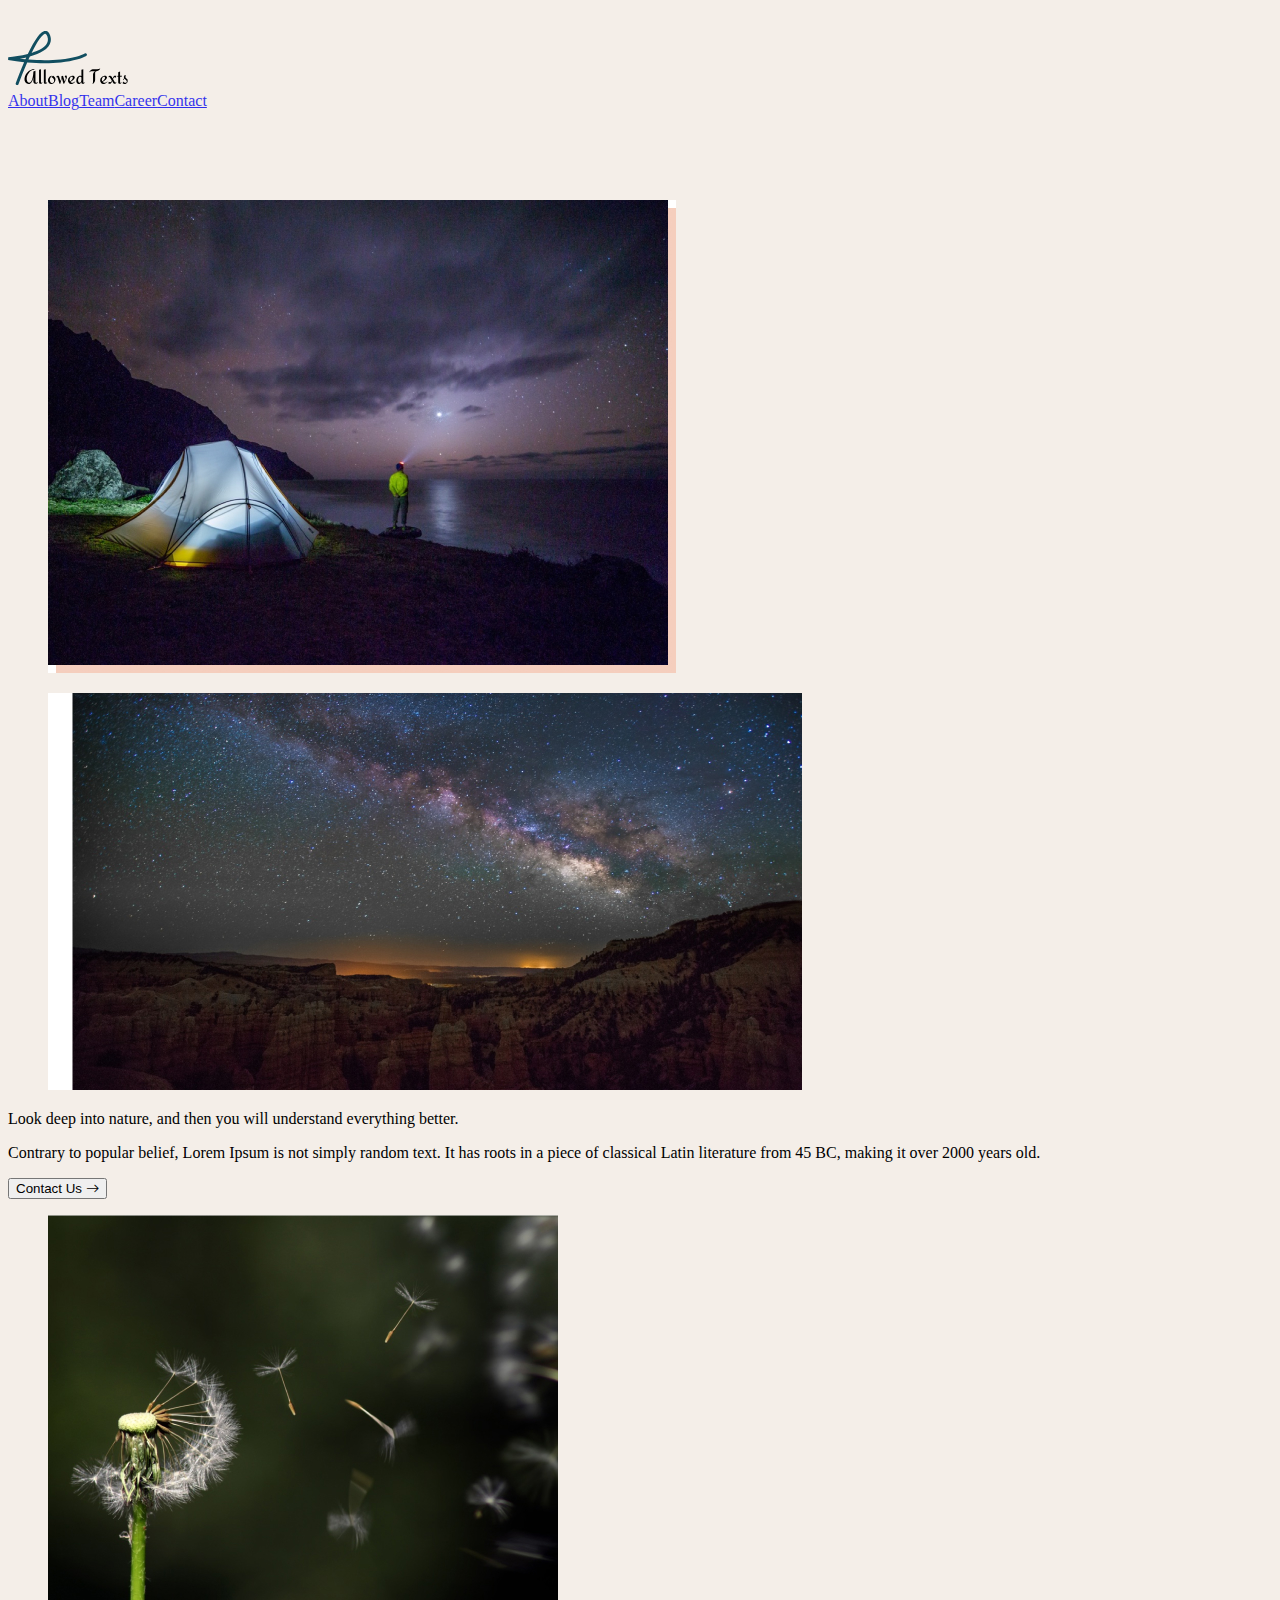
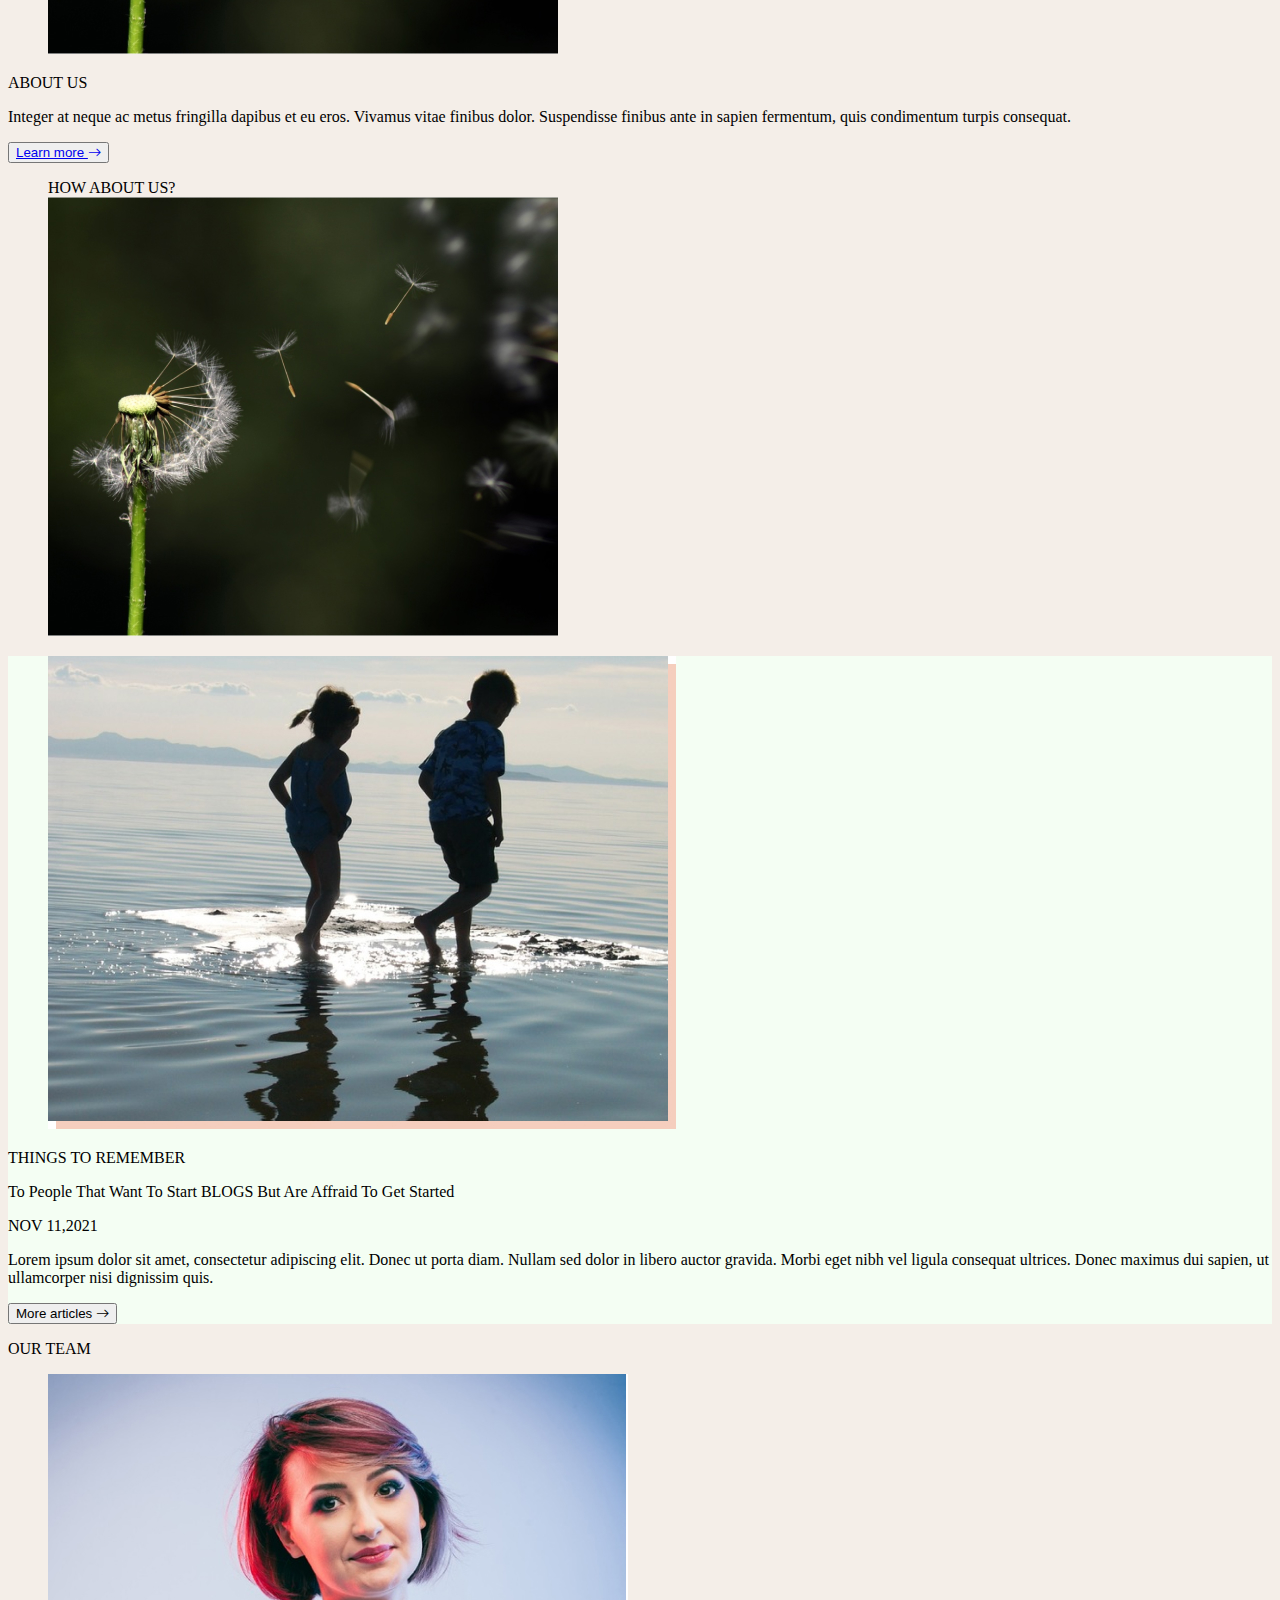
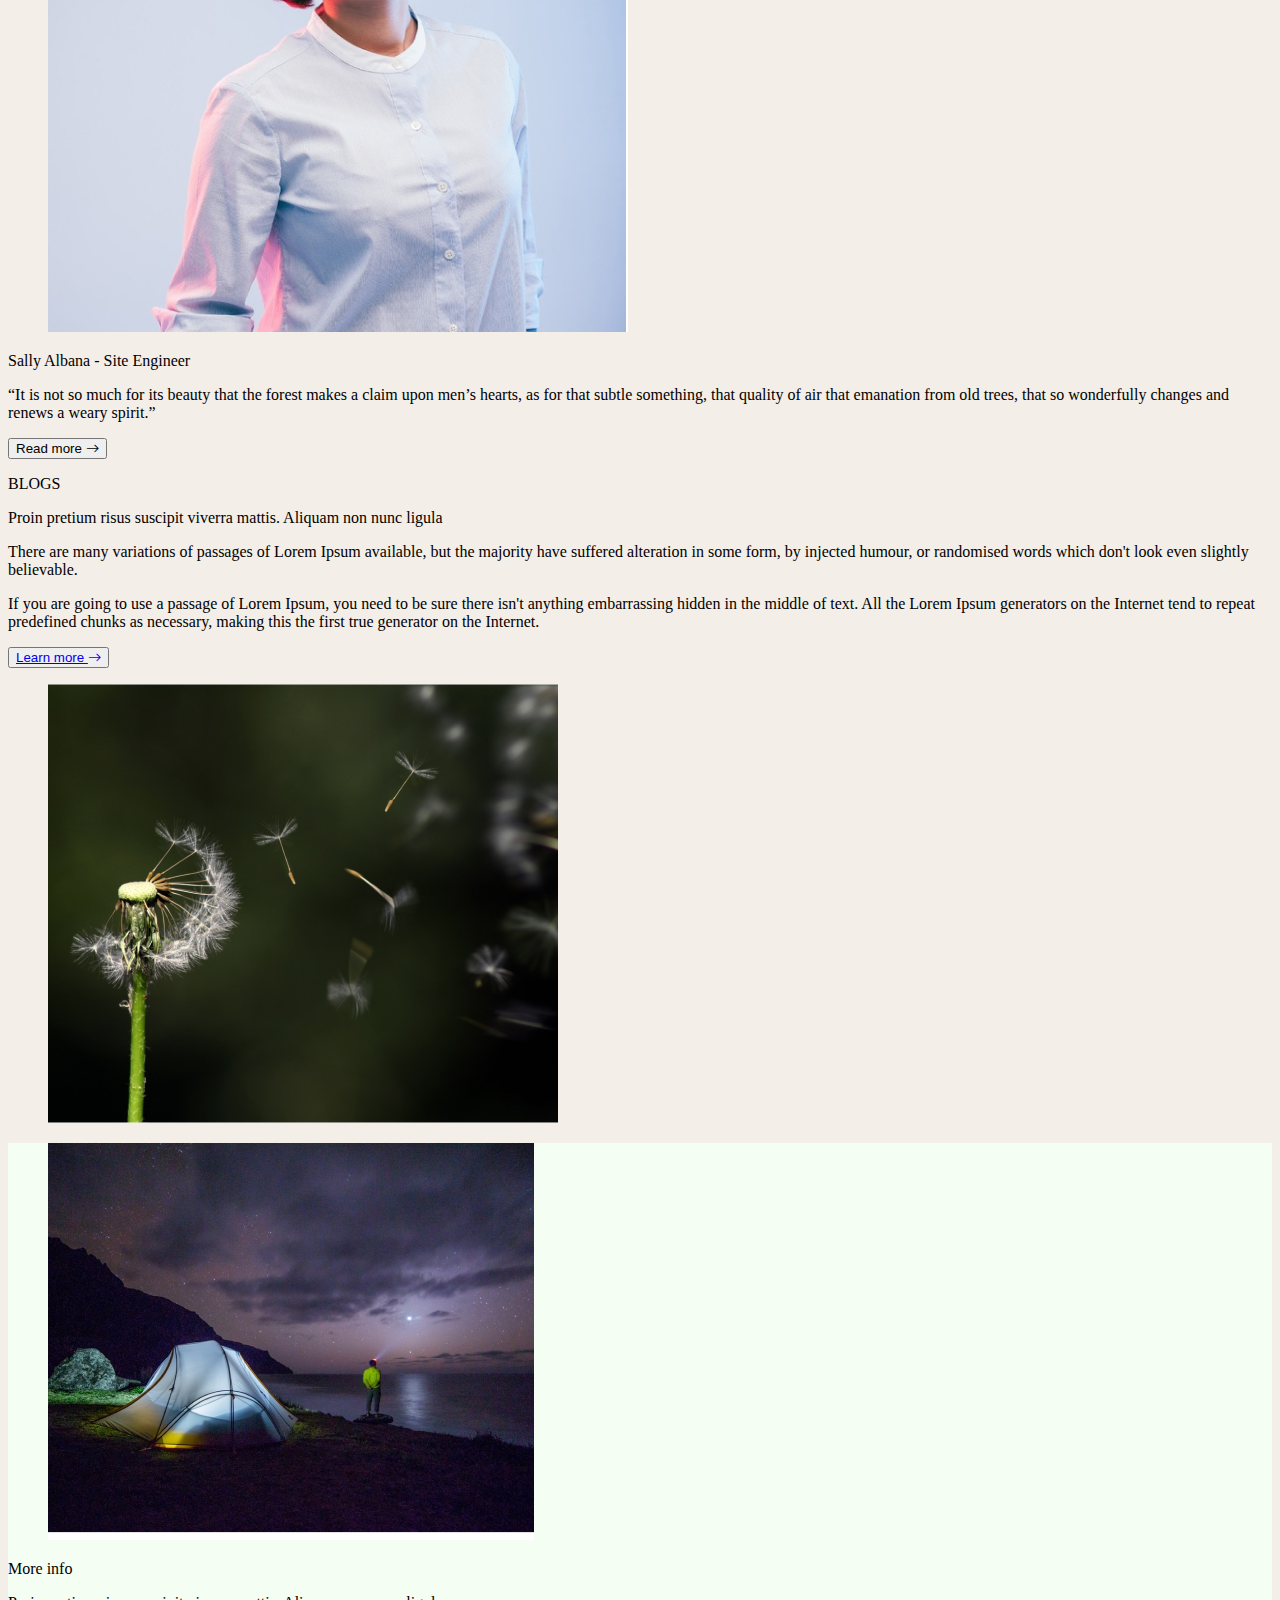
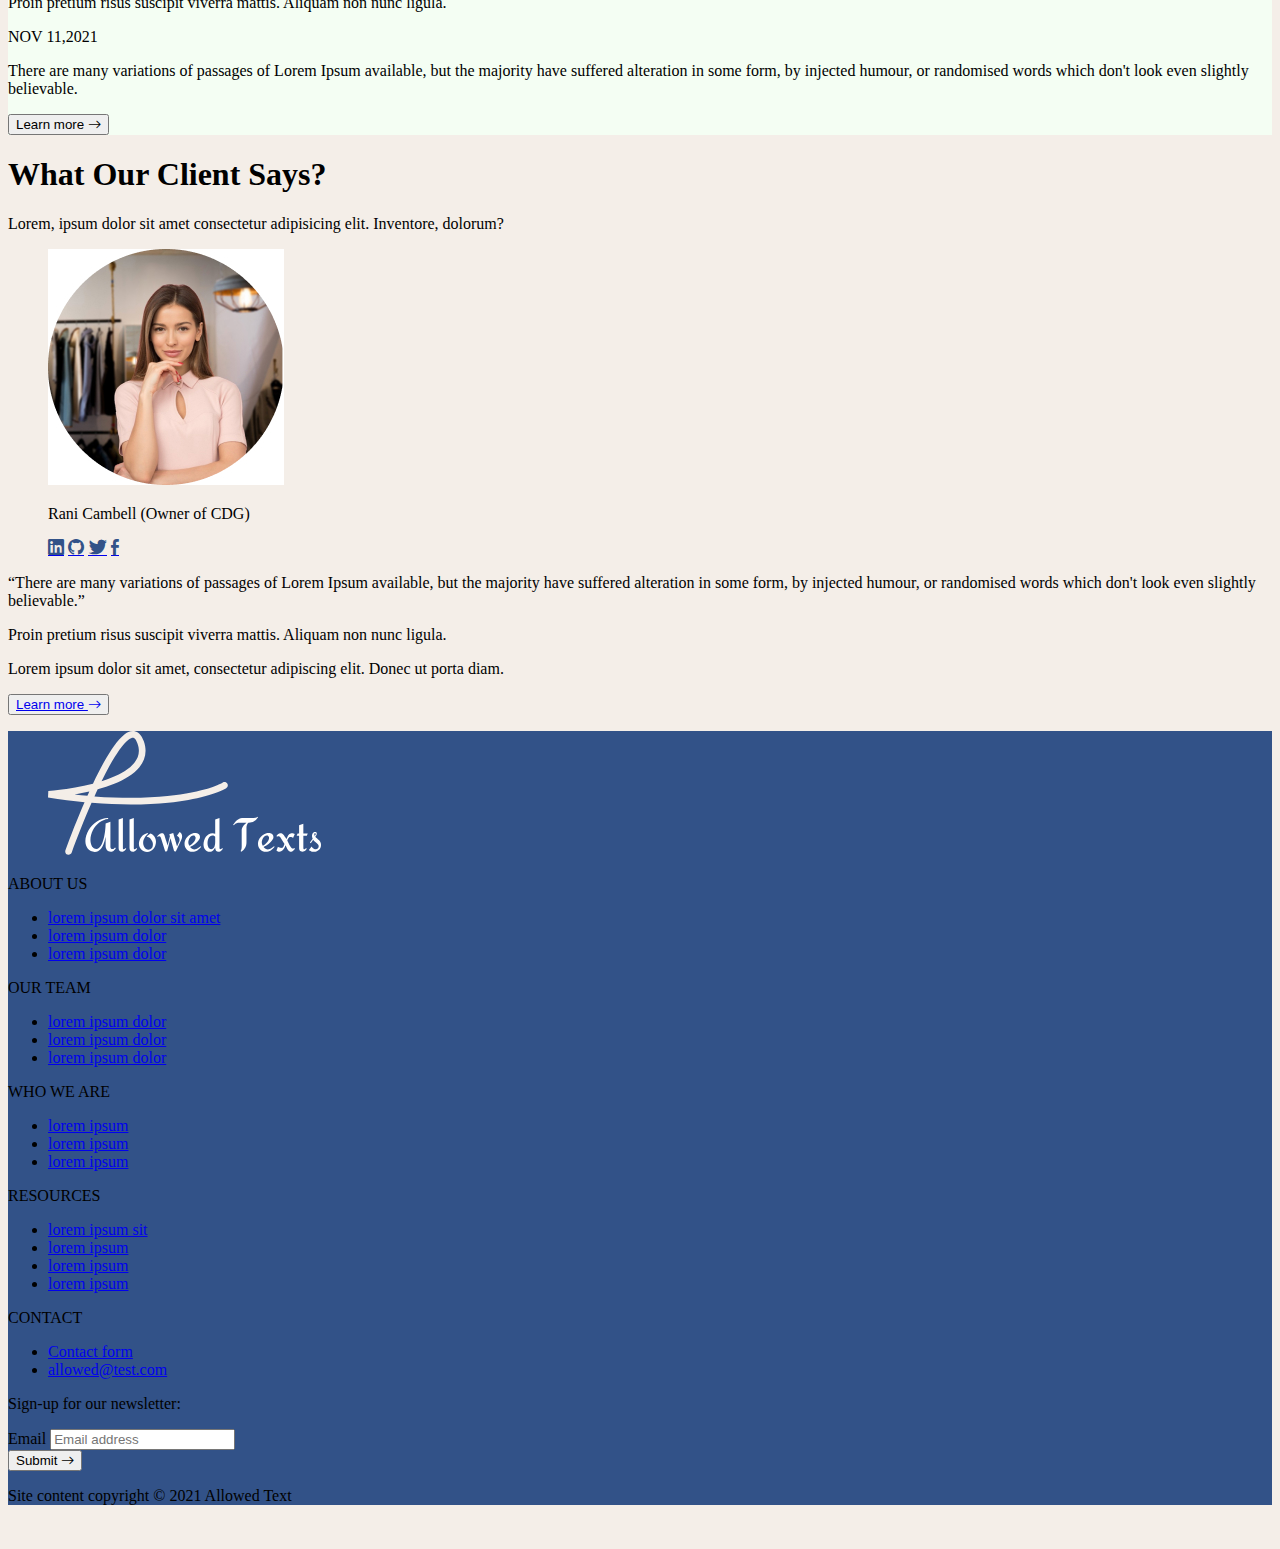
<file: index.html>
<!DOCTYPE html>
<html lang="en">

<head>
    <meta charset="UTF-8">
    <meta http-equiv="X-UA-Compatible" content="IE=edge">
    <meta name="viewport" content="width=device-width, initial-scale=1.0">
    <title>Home</title>
    <link href="https://cdn.jsdelivr.net/npm/bootstrap@5.1.3/dist/css/bootstrap.min.css" rel="stylesheet"
        integrity="sha384-1BmE4kWBq78iYhFldvKuhfTAU6auU8tT94WrHftjDbrCEXSU1oBoqyl2QvZ6jIW3" crossorigin="anonymous">
    <link rel="stylesheet" href="https://cdn.jsdelivr.net/npm/bootstrap-icons@1.7.2/font/bootstrap-icons.css">
    <link rel="stylesheet" href="assets/css/style.css">


</head>

<body>
    <nav class="navbar navbar-expand navbar-light bg-white fixed-top">
        <div class="container align-items-center">
            <div class="logo">
                <a href="javascript:void(0)" class="text-dark fs-1 bar-list icon mt-3" onclick="menu()"><i class="bi bi-list"></i></a>
                <a href="#" class="navbar-brand">
                    <img src="assets/image/logo 1.svg" alt="logo" width="120" height="60">
                </a>

            </div>
            <div>
                <a href="#" class="join-btn"><button type="button" class="btn btn-outline-dark">Join Us Now</button></a>
                <div class="navbar-nav nav-links" id="nav-links">
                    <a href="#" class="nav-link text-dark">About</a>
                    <a href="blog.html" class="nav-link text-dark">Blog</a>
                    <a href="#" class="nav-link text-dark">Team</a>
                    <a href="#" class="nav-link text-dark">Career</a>
                    <a href="contact.html" class="nav-link text-dark">Contact</a>
                </div>
            </div>

        </div>
    </nav>
    <div class="head container pt-5 pb-5">
        <div class="row">
            <div class="col-lg-5 col-md-5">
                <figure>
                    <img class="img-fluid" src="assets/image/home/Image1.jpg" alt="image1">
                </figure>
            </div>
            <div class="col-lg-7 col-md-7">
                <figure>
                    <img class="img-fluid image2" src="assets/image/home/Image2.jpg" alt="image1">
                </figure>
            </div>

            <div class="col-lg-8 col-md-12">
                <div class="contact-box border-top border-primary border-5 bg-white p-5">
                    <p class="fs-2">Look deep into nature, and then you will understand everything better.</p>
                    <p class="lead">Contrary to popular belief, Lorem Ipsum is not simply random text. It has roots in a
                        piece of
                        classical Latin literature from 45 BC, making it over 2000 years old.</p>
                    <a href="#" class="text-white text-decoration-none">
                        <button type="button" class="btn btn-outline-dark">Contact Us <i class="bi bi-arrow-right"></i>

                        </button>
                    </a>

                </div>
                <div class="info-box bg-white border-top border-primary border-5 p-5">
                    <p class="fs-2">From the depths of the Earth to outer space, we are building the barely possible
                    </p>
                    <p class="lead">Lorem ipsum dolor sit amet, consectetur adipisicing elit. Tenetur, optio!</p>
                </div>
            </div>
            <div class="col-md-4 d-lg-block d-md-none">
                <figure>
                    <img class="img-fluid image3" src="assets/image/home/Image3.jpg" alt="">
                </figure>
            </div>
        </div>
    </div>
    <div class="about-us bg-white">
        <div class="container pt-5 pb-5">
            <div class="row">
                <div class="col-lg-8 col-md-8">
                    <p>ABOUT US</p>
                    <p class="lead">Integer at neque ac metus fringilla dapibus et eu eros. Vivamus vitae finibus dolor.
                        Suspendisse
                        finibus ante in sapien fermentum, quis condimentum turpis consequat.</p>
                    <button type="button" class="btn btn-primary">
                        <a href="#" class="text-decoration-none text-white">Learn more <i
                                class="bi bi-arrow-right"></i></a>
                    </button>
                </div>
                <div class="col-lg-4 col-md-4 image3">
                    <div class="bg-light d-flex align-items-center justify-content-center p-4">
                        <figure>
                            <figcaption class="fw-bold pb-2">HOW ABOUT US?</figcaption>
                            <img class="img-fluid" src="assets/image/home/Image3.jpg" alt="">
                        </figure>
                    </div>
                </div>
            </div>
        </div>

    </div>
    <div class="remember">
        <div class="container pt-5 pb-5">
            <div class="row">
                <div class="col-lg-6 col-md-6">
                    <figure>
                        <img class="img-fluid" src="assets/image/home/Image4.jpg" alt="image4">
                    </figure>
                </div>
                <div class="col-lg-6 col-md-6">
                    <p class="fw-bold">THINGS TO REMEMBER</p>
                    <p class="fs-4">To People That Want To Start BLOGS But Are Affraid To Get Started</p>
                    <p class="text-primary">NOV 11,2021</p>
                    <p>
                        Lorem ipsum dolor sit amet, consectetur adipiscing elit. Donec ut porta diam. Nullam sed dolor
                        in
                        libero auctor gravida. Morbi eget nibh vel ligula consequat ultrices. Donec maximus dui sapien,
                        ut
                        ullamcorper nisi dignissim quis.</p>
                    <a href="#" class="nav-link text-dark"><button type="button" class="btn btn-outline-dark">More
                            articles <i class="bi bi-arrow-right"></i></button>
                    </a>

                </div>
            </div>
        </div>
    </div>
    <div class="team">
        <div class="container pt-5 pb-5">
            <p class="fw-bold">OUR TEAM</p>
            <div class="row bg-white border-top border-primary border-5">
                <div class="col-lg-5 col-md-5">
                    <figure>
                        <img src="assets/image/home/Image5.jpg" alt="Image5" class="img-fluid">
                    </figure>
                </div>
                <div class="col-lg-7 col-md-7 align-self-center team-message">
                    <p class="fs-4">Sally Albana - Site Engineer</p>
                    <p class="lead">“It is not so much for its beauty that the forest makes a claim upon men’s hearts, as for
                        that subtle something, that quality of air that emanation from old trees, that so
                        wonderfully changes and renews a weary spirit.”</p>
                        <a href="#" class="nav-link text-dark">
                            <button type="button" class="btn btn-outline-dark">Read more <i class="bi bi-arrow-right"></i>
                            </button>
                    </a>

                </div>
            </div>
        </div>
    </div>
    <div class="blogs bg-white">
        <div class="container pt-5 pb-5">
            <div class="row blogs-content">
                <div class="col-lg-7 col-md-7 content-info">
                    <p class="fw-bold">BLOGS</p>
                    <p class="fs-4">Proin pretium risus suscipit viverra mattis. Aliquam non nunc ligula</p>
                    <p class="lead">There are many variations of passages of Lorem Ipsum available, but the majority have suffered
                        alteration in some form, by injected humour, or randomised words which don't look even slightly
                        believable.
                    </p>
                    <p>
                        If you are going to use a passage of Lorem Ipsum, you need to be sure there isn't anything
                        embarrassing hidden in the middle of text. All the Lorem Ipsum generators on the Internet tend
                        to repeat predefined chunks as necessary, making this the first true generator on the Internet.

                    </p>

                    <button type="button" class="btn btn-primary">
                        <a href="#" class="text-decoration-none text-light">Learn more <i class="bi bi-arrow-right"></i></a>
                    </button>
                </div>
                <div class="col-lg-5 col-md-5 content-img">
                    <figure>
                        <img class="img-fluid" src="assets/image/home/Image3.jpg" alt="Image3">
                    </figure>
                </div>
            </div>
        </div>
    </div>

    <div class="info ">
        <div class="container pt-5 pb-5">
            <div class="row">
                <div class="col-lg-6 col-md-6">
                    <figure>
                        <img class="img-fluid" src="assets/image/home/Image6.jpg" alt="Image6">
                    </figure>
                </div>
                <div class="col-lg-6 col-md-6">
                    <p class="fw-bold">More info</p>
                    <p class="fs-4">Proin pretium risus suscipit viverra mattis. Aliquam non nunc ligula.</p>
                    <p class="text-primary">NOV 11,2021</p>
                    <p>
                        There are many variations of passages of Lorem Ipsum available, but the majority have suffered
                        alteration in some form, by injected humour, or randomised words which don't look even slightly
                        believable.
                    </p>
                    <a href="#" class="nav-link text-dark"><button type="button" class="btn btn-outline-dark">Learn more <i class="bi bi-arrow-right"></i></button>
                </a>

                </div>
            </div>
        </div>
    </div>
    <div class="client bg-white pt-5 pb-5">
        <div class="container m-auto text-center">
            <h1 class="display-6">What Our Client Says?</h1>
            <p class="lead pt-4">
                Lorem, ipsum dolor sit amet consectetur adipisicing elit. Inventore, dolorum?
            </p>
            <figure>
                <img src="assets/image/home/Image7.jpg" alt="Image7" class="img-fluid pt-4 pb-4">
                <figcaption>
                    <p class="text-primary fs-4">Rani Cambell (Owner of CDG)</p> 
                    <p class="fs-5">
                        <a class="text-decoration-none" href="#"><span class="icon-linkedin"></span></a>
                        <a class="text-decoration-none" href="#"><span class="icon-github"></span></a>
                        <a class="text-decoration-none" href="#"><span class="icon-twitter"></span></a>
                        <a class="text-decoration-none" href="#"><span class="icon-facebook"></span></a>
                    </p>
                </figcaption>
            </figure>
            <p class="client-message">“There are many variations of passages of Lorem Ipsum available, but the majority have suffered alteration in some form, by injected humour, or randomised words which don't look even slightly believable.”</p>
        </div>
    </div>
    <div class="mblogs pt-5 pb-5">
        <div class="container">
            <p class="lead fw-bold">Proin pretium risus suscipit viverra mattis. Aliquam non nunc ligula.</p>
            <p>Lorem ipsum dolor sit amet, consectetur adipiscing elit. Donec ut porta diam.</p>
            <button type="button" class="btn btn-primary">
                <a href="#" class="text-decoration-none text-white">Learn more <i class="bi-arrow-right"></i></a>
            </button>
        </div>

    </div>
    <div class="footer pt-5 pb-5">
        <div class="container">
            <figure>
                <img src="assets/image/FM-logo-large.svg" alt="logo" class="img-fluid">
            </figure>
            <div class="links pt-5 pb-lg-5 pb-md-2">
                <div class="row">
                    <div class="col-lg-3 col-md-6 text-white">
                        <p class="fw-bold">
                            ABOUT US
                        </p>
                        <ul class="list-unstyled d-lg-block d-md-none">
                            <li><a href="#" class="text-white">lorem ipsum dolor sit amet</a></li>
                            <li><a href="#" class="text-white">lorem ipsum dolor</a></li>
                            <li><a href="#" class="text-white">lorem ipsum dolor</a></li>
                        </ul>
                    </div><div class="col-lg-3 col-md-6 text-white">
                        <p class="fw-bold">
                            OUR TEAM
                        </p>
                        <ul class="list-unstyled d-lg-block d-md-none">
                            <li><a href="#" class="text-white">lorem ipsum dolor</a></li>
                            <li><a href="#" class="text-white">lorem ipsum dolor</a></li>
                            <li><a href="#" class="text-white">lorem ipsum dolor</a></li>
                        </ul>
                    </div><div class="col-lg-3 col-md-6 text-white">
                        <p class="fw-bold">
                            WHO WE ARE
                        </p>
                        <ul class="list-unstyled d-lg-block d-md-none">
                            <li><a href="#" class="text-white">lorem ipsum</a></li>
                            <li><a href="#" class="text-white">lorem ipsum</a></li>
                            <li><a href="#" class="text-white">lorem ipsum</a></li>
                        </ul>
                    </div><div class="col-lg-3 col-md-6 text-white">
                        <p class="fw-bold">
                            RESOURCES
                        </p>
                        <ul class="list-unstyled d-lg-block d-md-none">
                            <li><a href="#" class="text-white">lorem ipsum sit</a></li>
                            <li><a href="#" class="text-white">lorem ipsum</a></li>
                            <li><a href="#" class="text-white">lorem ipsum</a></li>
                            <li><a href="#" class="text-white">lorem ipsum</a></li>
                        </ul>
                    </div>
                </div>
            </div>
            <div class="contact-form">
                <div class="row">
                    <div class="col-lg-3 text-white">
                        <p class="fw-bold">
                            CONTACT
                        </p>
                        <ul class="list-unstyled d-lg-block d-md-none">
                            <li><a href="#" class="text-white">Contact form</a></li>
                            <li><a href="#" class="text-white">allowed@test.com</a></li>
                        </ul>
                    </div>
                    <div class="col-lg-9 text-white pt-md-3">
                        <p class="fst-italic">
                            Sign-up for our newsletter: 
                        </p>
                        <form  class="row g-3">
                            <div class="col-lg-7 col-md-10">
                                <label for="inputImage" class="visually-hidden">Email</label>
                                <input type="email" class="form-control bg-transparent text-white" id="inputEmail" placeholder="Email address">
                            </div>
                            <div class="col-auto">
                                <button type="submit" class="btn btn-outline-light mb-3">Submit <i class="bi bi-arrow-right"></i></button>
                            </div>
                        </form>
                    </div>
                </div>
            </div>
            <p class="text-white pt-5">Site content copyright &copy; 2021 Allowed Text
            </p>
        </div>
    </div>


    <!-- bootstrap script -->
    <script src="https://cdn.jsdelivr.net/npm/bootstrap@5.1.3/dist/js/bootstrap.bundle.min.js"
        integrity="sha384-ka7Sk0Gln4gmtz2MlQnikT1wXgYsOg+OMhuP+IlRH9sENBO0LRn5q+8nbTov4+1p"
        crossorigin="anonymous"></script>

        <!-- Customs script -->
        <script src="assets/js/main.js"></script>
</body>
</html>
</file>
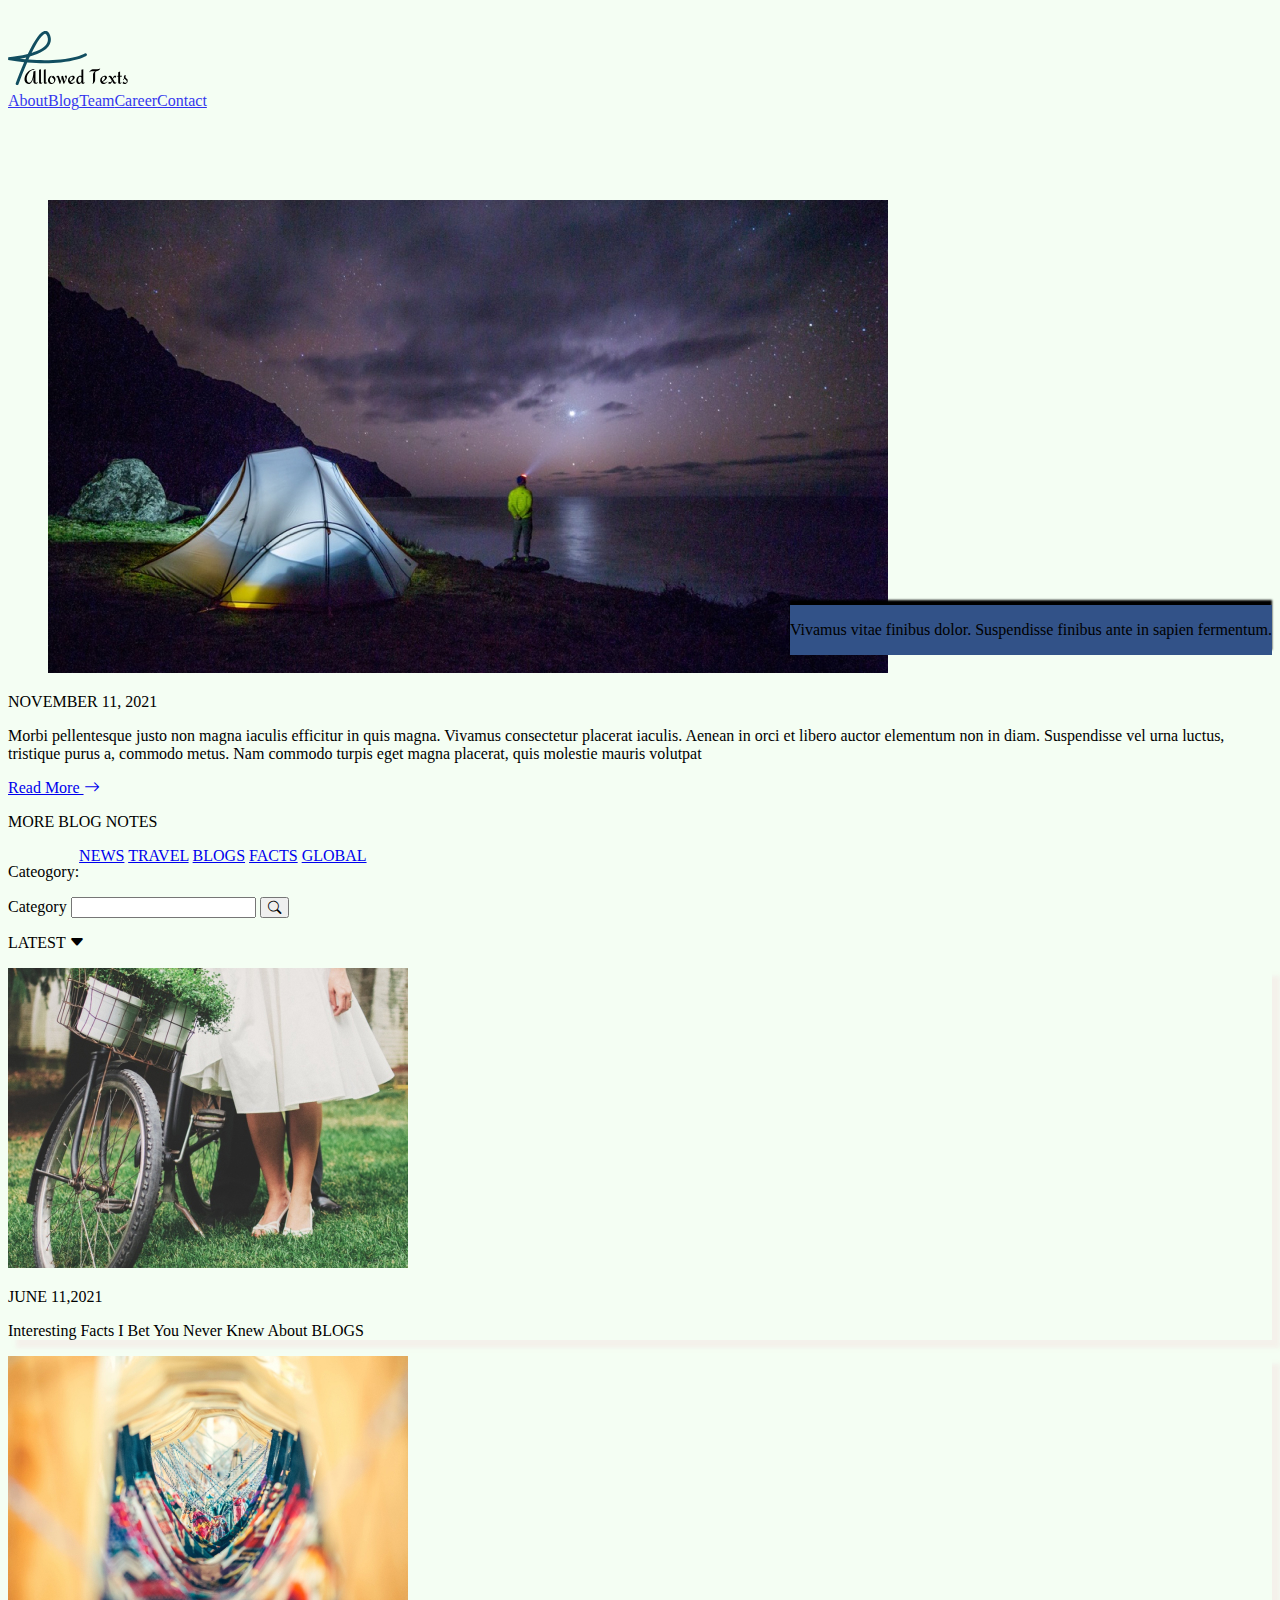
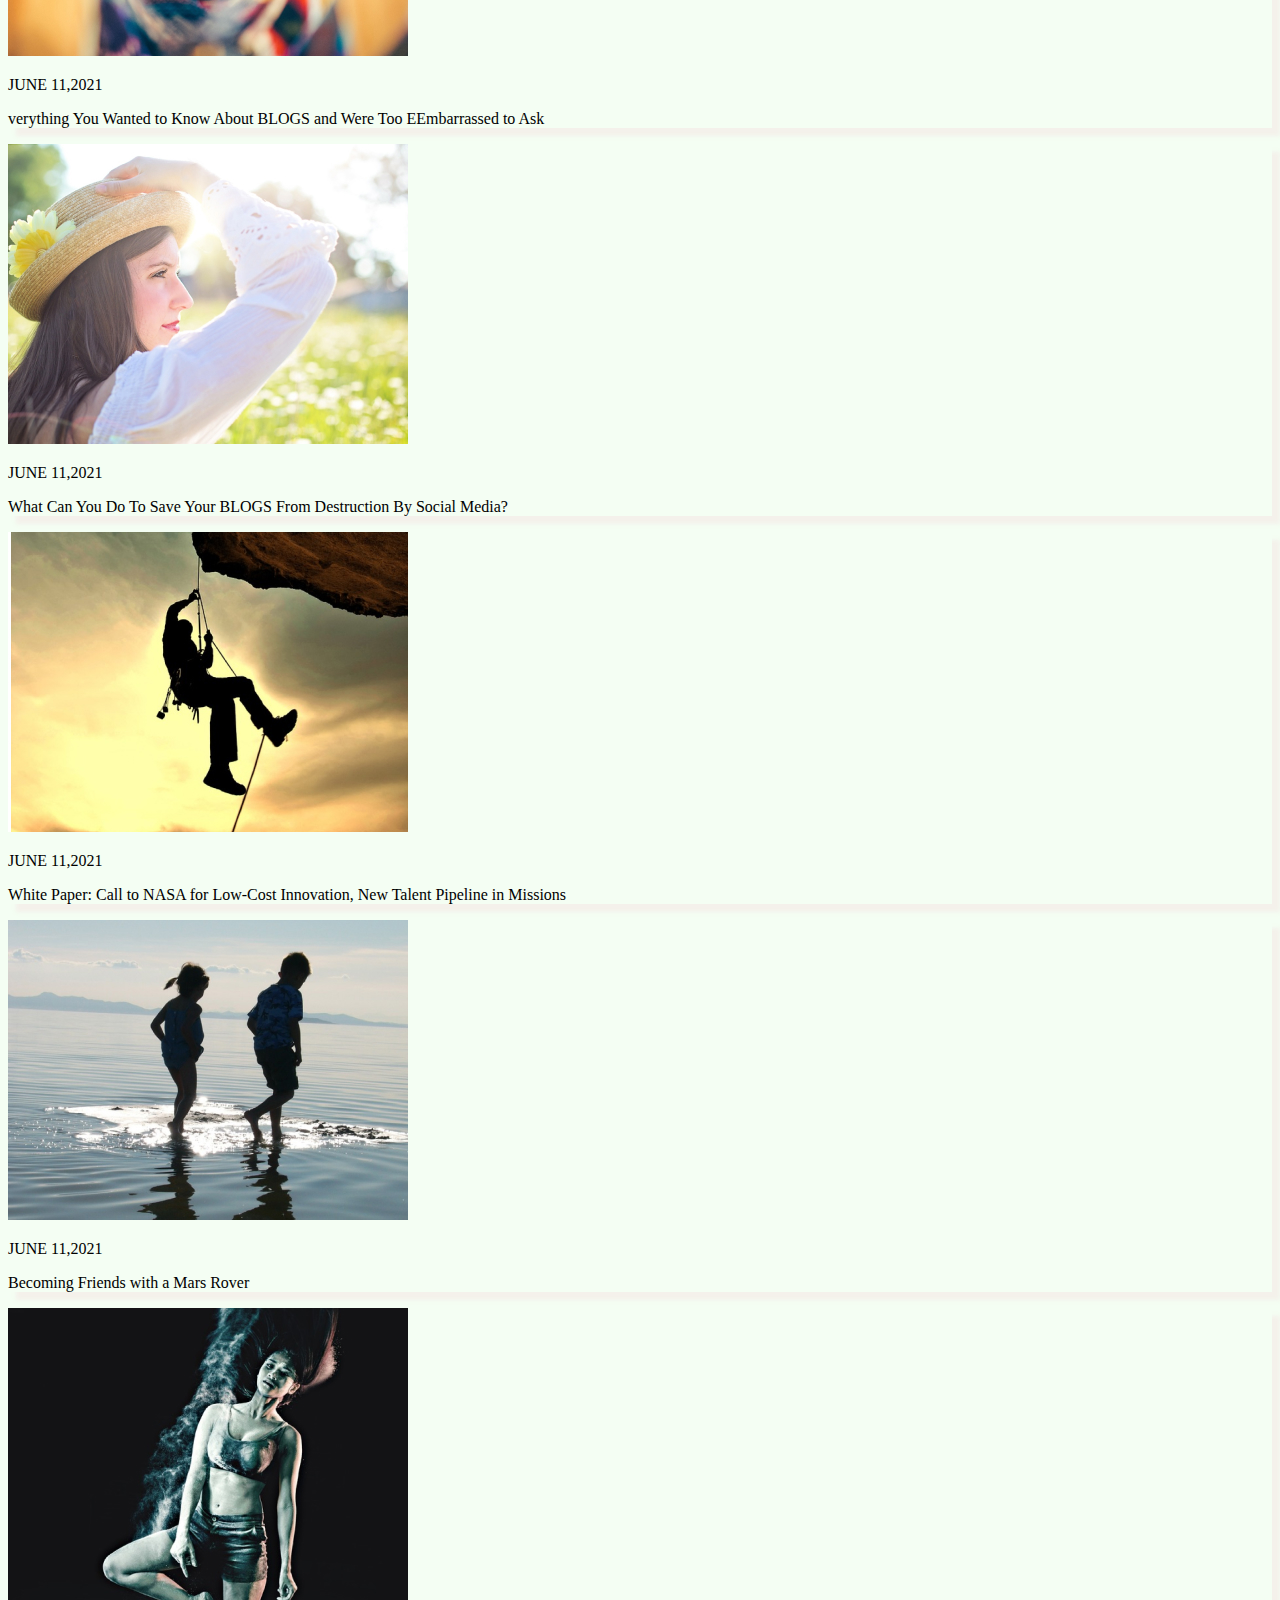
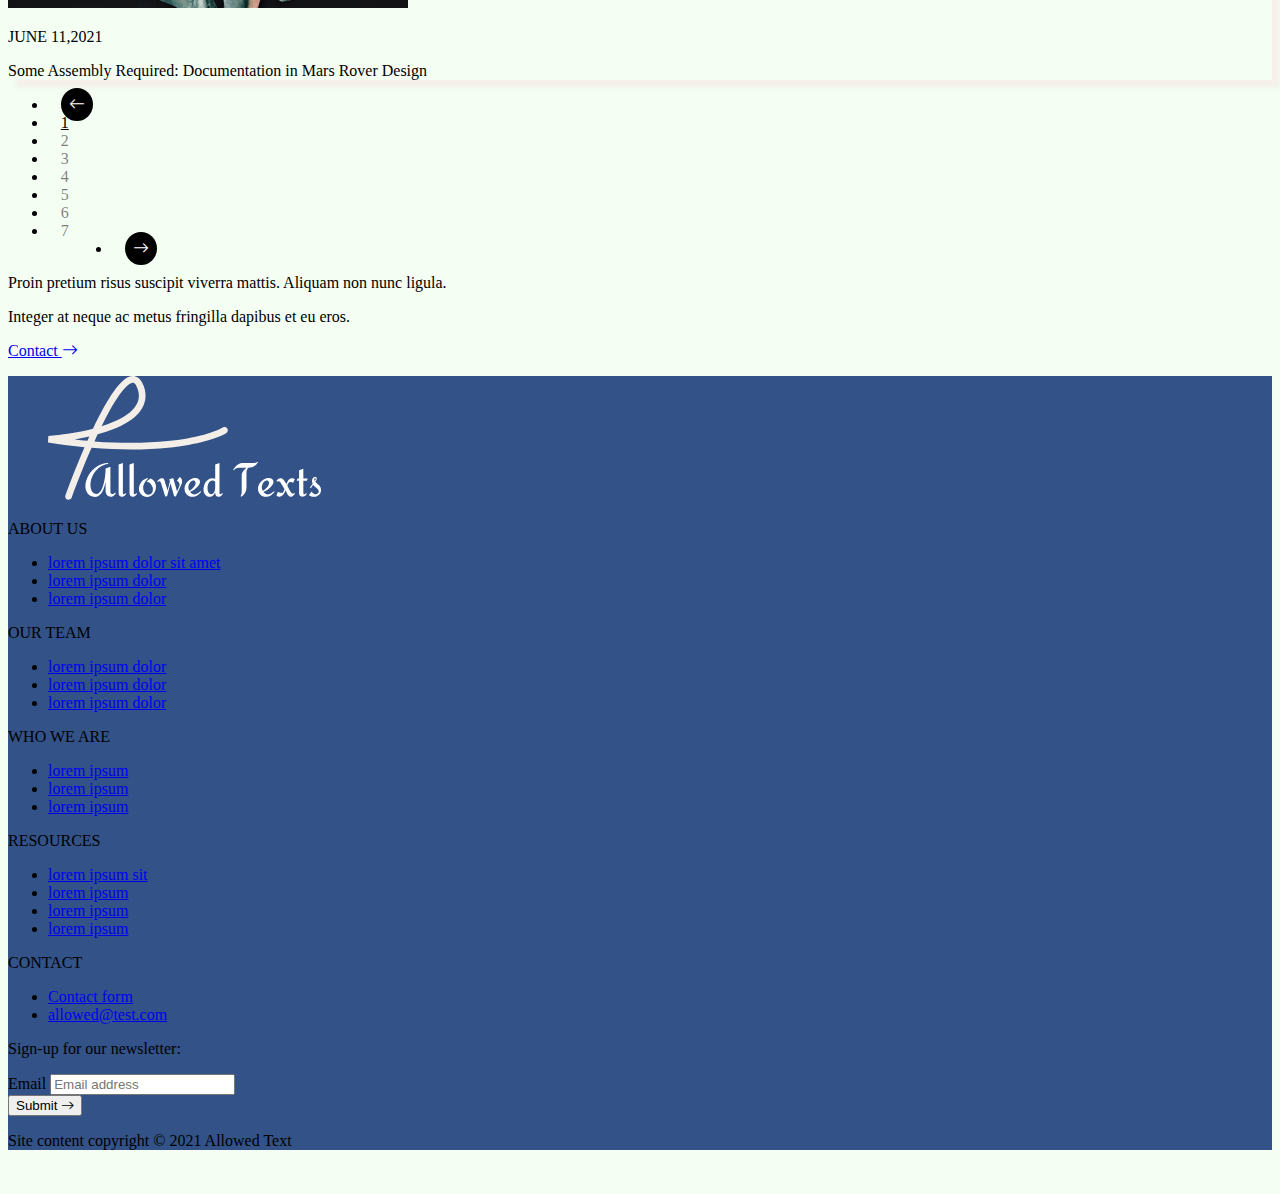
<file: blog.html>
<!DOCTYPE html>
<html lang="en">

<head>
    <meta charset="UTF-8">
    <meta http-equiv="X-UA-Compatible" content="IE=edge">
    <meta name="viewport" content="width=device-width, initial-scale=1.0">
    <title>blog</title>
    <link href="https://cdn.jsdelivr.net/npm/bootstrap@5.1.3/dist/css/bootstrap.min.css" rel="stylesheet"
        integrity="sha384-1BmE4kWBq78iYhFldvKuhfTAU6auU8tT94WrHftjDbrCEXSU1oBoqyl2QvZ6jIW3" crossorigin="anonymous">
    <link rel="stylesheet" href="https://cdn.jsdelivr.net/npm/bootstrap-icons@1.7.2/font/bootstrap-icons.css">
    <link rel="stylesheet" href="assets/css/style.css">
</head>

<body class="blog-body">
    <nav class="navbar navbar-expand navbar-light bg-white fixed-top">
        <div class="container align-items-center">
            <div class="logo">
                <a href="javascript:void(0)" class="text-dark fs-1 bar-list icon mt-3" onclick="menu()"><i
                        class="bi bi-list"></i></a>
                <a href="#" class="navbar-brand">
                    <img src="assets/image/logo 1.svg" alt="logo" width="120" height="60">
                </a>

            </div>
            <div>
                <a href="#" class="join-btn"><button type="button" class="btn btn-outline-dark">Join Us Now</button></a>
                <div class="navbar-nav nav-links" id="nav-links">
                    <a href="index.html" class="nav-link text-dark">About</a>
                    <a href="#" class="nav-link text-dark">Blog</a>
                    <a href="#" class="nav-link text-dark">Team</a>
                    <a href="#" class="nav-link text-dark">Career</a>
                    <a href="contact.html" class="nav-link text-dark">Contact</a>
                </div>
            </div>

        </div>
    </nav>
    <div class="blog-head pt-5 pb-5">
        <div class="container blog-head-content">
            <div class="row">
                <div class="col-lg-8 col-md-8">
                    <figure>
                        <img class="img-fluid" src="assets/image/blog/image0.jpg" alt="">
                    </figure>
                </div>

                <div class="col-lg-6 col-md-8 head-info p-lg-5 p-md-4">
                    <p class="lead text-white">
                        Vivamus vitae finibus dolor. Suspendisse finibus ante in sapien fermentum.
                    </p>
                </div>

                <div class="col-lg-10 offset-lg-1">
                    <div class="contact-box bg-white p-5">
                        <p class="fw-bold">
                            NOVEMBER 11, 2021
                        </p>
                        <p class="lead">
                            Morbi pellentesque justo non magna iaculis efficitur in quis magna. Vivamus consectetur
                            placerat iaculis. Aenean in orci et libero auctor elementum non in diam. Suspendisse vel
                            urna luctus, tristique purus a, commodo metus. Nam commodo turpis eget magna placerat, quis
                            molestie mauris volutpat
                        </p>
                        <a class="btn btn-outline-dark" href="#">Read More <i class="bi bi-arrow-right"></i></a>
                    </div>
                </div>

            </div>
        </div>


    </div>
    <div class="blog-note bg-white pt-5 pb-5">
        <div class="container">
            <p class="fw-bold">MORE BLOG NOTES</p>
            <div class="category">
                <p>Cateogory:</p>
                <div class="cat-links">
                    <a class="text-decoration-none text-dark fw-bold ps-3" href="#">NEWS</a>
                    <a class="text-decoration-none text-dark fw-bold ps-3" href="#">TRAVEL</a>
                    <a class="text-decoration-none text-dark fw-bold ps-3" href="#">BLOGS</a>
                    <a class="text-decoration-none text-dark fw-bold ps-3" href="#">FACTS</a>
                    <a class="text-decoration-none text-dark fw-bold ps-3" href="#">GLOBAL</a>
                </div>
            </div>
            <div class="cat-search row">
                <div class="col-lg-4 col-md-6">
                    <form action="#">
                        <div class="border border-primary rounded-pill d-flex">
                            <label for="search-cat" class="visually-hidden">Category</label>
                            <input class="form-control rounded-pill rounded-end shadow-none border-0" type="text"
                                name="searchCat" id="searchCat">
                            <button class="btn rounded-pill rounded-start" type="submit"><i
                                    class="bi bi-search"></i></button>
                        </div>
                    </form>
                </div>
                <div class="col-auto offset-lg-6 offset-md-4">
                    <p class="fw-bold mt-2 latest" onclick="dropdown()">LATEST <i class="bi bi-caret-down-fill"></i></p>
                </div>
                <div class="dropdown" id="dropdown">
                    <ul class="list-group">
                        <li class="list-group-item"><a href="#" class="fw-bold text-dark text-decoration-none">ALPHABETICAL ORDER</a></li>
                        <li class="list-group-item"><a href="#" class="fw-bold text-dark text-decoration-none">FEATURED</a></li>
                        <li class="list-group-item"><a href="#" class="fw-bold text-dark text-decoration-none">LATEST</a></li>
                        <li class="list-group-item"><a href="#" class="fw-bold text-dark text-decoration-none">OLDEST</a></li>
                    </ul>
                </div>
            </div>
            <div class="cat-card row g-4 py-5">
                <div class="col-lg-4 col-md-6">
                    <div class="cards">
                        <a href="single-blog.html">
                        <img class="card-img-top" src="assets/image/blog/image5.jpg" alt="">
                        </a>
                        <div class="card-body">
                            <p class="card-title">
                                JUNE 11,2021
                            </p>
                            <p class="card-text">
                                Interesting Facts I Bet You Never Knew About BLOGS
                            </p>
                        </div>
                    </div>
                </div>
                <div class="col-lg-4 col-md-6">
                    <div class="cards">
                        <a href="#">
                        <img class="card-img-top" src="assets/image/blog/image4.jpg" alt="">
                        </a>
                        <div class="card-body">
                            <p class="card-title">
                                JUNE 11,2021
                            </p>
                            <p class="card-text">
                                verything You Wanted to Know About BLOGS and Were Too EEmbarrassed to Ask                            </p>
                        </div>
                    </div>
                </div>
                <div class="col-lg-4 col-md-6">
                    <div class="cards">
                        <a href="#">
                        <img class="card-img-top" src="assets/image/blog/image3.jpg" alt="">
                        </a>
                        <div class="card-body">
                            <p class="card-title">
                                JUNE 11,2021
                            </p>
                            <p class="card-text">
                                What Can You Do To Save Your BLOGS From Destruction By Social Media?
                            </p>
                        </div>
                    </div>
                </div>
                <div class="col-lg-4 col-md-6">
                    <div class="cards">
                        <a href="#">
                        <img class="card-img-top" src="assets/image/blog/image6.jpg" alt="">
                        </a>
                        <div class="card-body">
                            <p class="card-title">
                                JUNE 11,2021
                            </p>
                            <p class="card-text">
                                White Paper: Call to NASA for Low-Cost Innovation, New Talent Pipeline in Missions
                            </p>
                        </div>
                    </div>
                </div>
                <div class="col-lg-4 col-md-6">
                    <div class="cards">
                        <a href="#">
                        <img class="card-img-top" src="assets/image/blog/image1.jpg" alt="">
                        </a>
                        <div class="card-body">
                            <p class="card-title">
                                JUNE 11,2021
                            </p>
                            <p class="card-text">
                                Becoming Friends with a Mars Rover
                            </p>
                        </div>
                    </div>
                </div>
                <div class="col-lg-4 col-md-6">
                    <div class="cards">
                        <a href="#">
                        <img class="card-img-top" src="assets/image/blog/image2.jpg" alt="">
                        </a>
                        <div class="card-body">
                            <p class="card-title">
                                JUNE 11,2021
                            </p>
                            <p class="card-text">
                                Some Assembly Required: Documentation in Mars Rover Design                            
                            </p>
                        </div>
                    </div>
                </div>
                <nav class="d-flex justify-content-center mt-5">
                    <ul class="pagination">
                        <li class="page-item"><a href="#"><i class="bi bi-arrow-left"></i></a></li>
                        <li class="page-item"><a class="active" href="#">1</a></li>
                        <li class="page-item"><a href="#">2</a></li>
                        <li class="page-item"><a href="#">3</a></li>
                        <li class="page-item"><a href="#">4</a></li>
                        <li class="page-item"><a href="#">5</a></li>
                        <li class="page-item"><a href="#">6</a></li>
                        <li class="page-item"><a href="#">7</a></li>
                        <li class="page-item"><a href="#"><i class="bi bi-arrow-right"></i></a></li>

                    </ul>
                </nav>
            </div>
        </div>
    </div>
    <div class="blogContact py-5">
        <div class="container">
            <p class="lead fw-bold">Proin pretium risus suscipit viverra mattis. Aliquam non nunc ligula.</p>
            <p>Integer at neque ac metus fringilla dapibus et eu eros.</p>
            <a  class="btn btn-primary" href="#">Contact <i class="bi bi-arrow-right"></i></a>
        </div>
    </div>
    <div class="footer pt-5 pb-5">
        <div class="container">
            <figure>
                <img src="assets/image/FM-logo-large.svg" alt="logo" class="img-fluid">
            </figure>
            <div class="links pt-5 pb-lg-5 pb-md-2">
                <div class="row">
                    <div class="col-lg-3 col-md-6 text-white">
                        <p class="fw-bold">
                            ABOUT US
                        </p>
                        <ul class="list-unstyled d-lg-block d-md-none">
                            <li><a href="#" class="text-white">lorem ipsum dolor sit amet</a></li>
                            <li><a href="#" class="text-white">lorem ipsum dolor</a></li>
                            <li><a href="#" class="text-white">lorem ipsum dolor</a></li>
                        </ul>
                    </div>
                    <div class="col-lg-3 col-md-6 text-white">
                        <p class="fw-bold">
                            OUR TEAM
                        </p>
                        <ul class="list-unstyled d-lg-block d-md-none">
                            <li><a href="#" class="text-white">lorem ipsum dolor</a></li>
                            <li><a href="#" class="text-white">lorem ipsum dolor</a></li>
                            <li><a href="#" class="text-white">lorem ipsum dolor</a></li>
                        </ul>
                    </div>
                    <div class="col-lg-3 col-md-6 text-white">
                        <p class="fw-bold">
                            WHO WE ARE
                        </p>
                        <ul class="list-unstyled d-lg-block d-md-none">
                            <li><a href="#" class="text-white">lorem ipsum</a></li>
                            <li><a href="#" class="text-white">lorem ipsum</a></li>
                            <li><a href="#" class="text-white">lorem ipsum</a></li>
                        </ul>
                    </div>
                    <div class="col-lg-3 col-md-6 text-white">
                        <p class="fw-bold">
                            RESOURCES
                        </p>
                        <ul class="list-unstyled d-lg-block d-md-none">
                            <li><a href="#" class="text-white">lorem ipsum sit</a></li>
                            <li><a href="#" class="text-white">lorem ipsum</a></li>
                            <li><a href="#" class="text-white">lorem ipsum</a></li>
                            <li><a href="#" class="text-white">lorem ipsum</a></li>
                        </ul>
                    </div>
                </div>
            </div>
            <div class="contact-form">
                <div class="row">
                    <div class="col-lg-3 text-white">
                        <p class="fw-bold">
                            CONTACT
                        </p>
                        <ul class="list-unstyled d-lg-block d-md-none">
                            <li><a href="#" class="text-white">Contact form</a></li>
                            <li><a href="#" class="text-white">allowed@test.com</a></li>
                        </ul>
                    </div>
                    <div class="col-lg-9 text-white pt-md-3">
                        <p class="fst-italic">
                            Sign-up for our newsletter:
                        </p>
                        <form class="row g-3">
                            <div class="col-lg-7 col-md-10">
                                <label for="inputImage" class="visually-hidden">Email</label>
                                <input type="email" class="form-control bg-transparent text-white" id="inputEmail"
                                    placeholder="Email address">
                            </div>
                            <div class="col-auto">
                                <button type="submit" class="btn btn-outline-light mb-3">Submit <i
                                        class="bi bi-arrow-right"></i></button>
                            </div>
                        </form>
                    </div>
                </div>
            </div>
            <p class="text-white pt-5">Site content copyright &copy; 2021 Allowed Text
            </p>
        </div>
    </div>

    <!-- bootstrap script -->
    <script src="https://cdn.jsdelivr.net/npm/bootstrap@5.1.3/dist/js/bootstrap.bundle.min.js"
        integrity="sha384-ka7Sk0Gln4gmtz2MlQnikT1wXgYsOg+OMhuP+IlRH9sENBO0LRn5q+8nbTov4+1p"
        crossorigin="anonymous"></script>

    <!-- Customs script -->
    <script src="assets/js/main.js"></script>
</body>

</html>
</file>
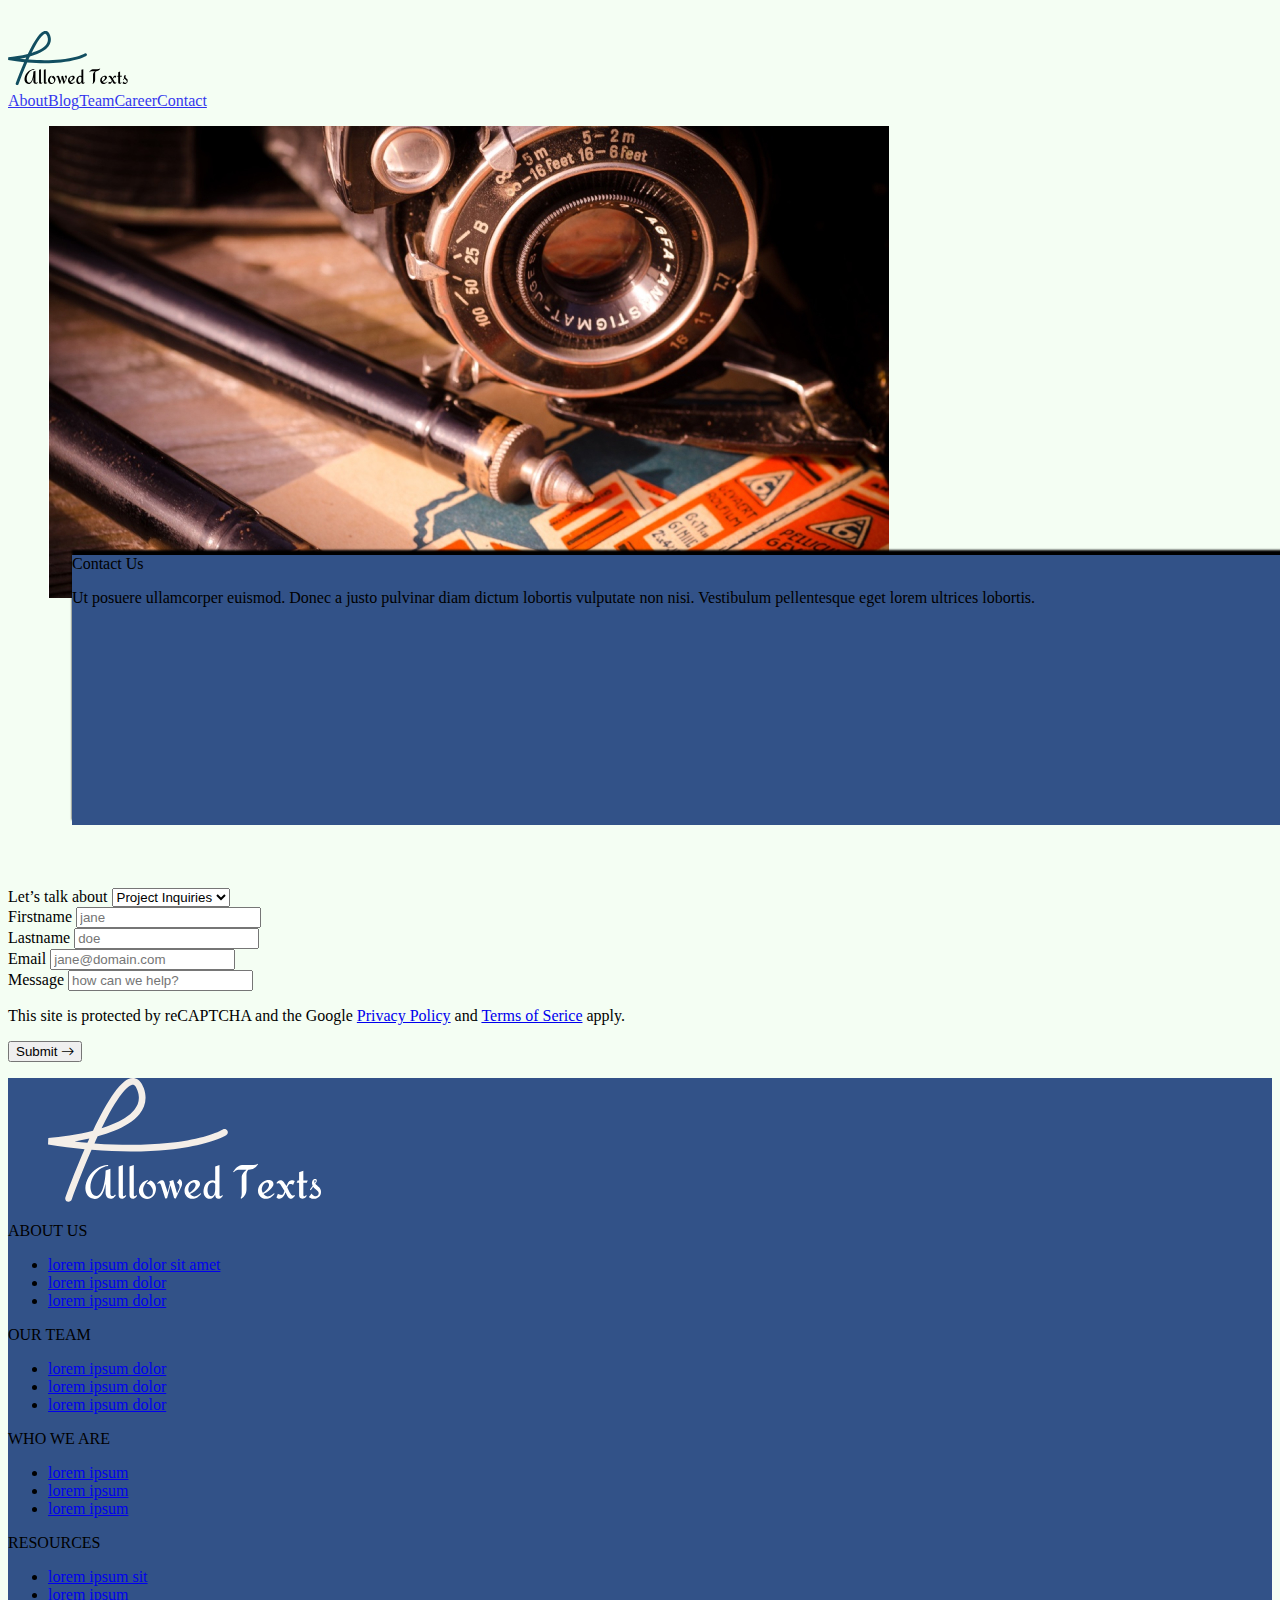
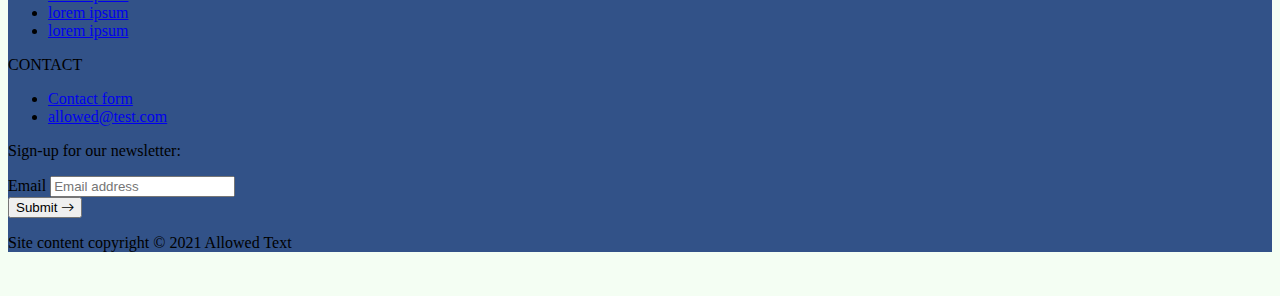
<file: contact.html>
<!DOCTYPE html>
<html lang="en">

<head>
    <meta charset="UTF-8">
    <meta http-equiv="X-UA-Compatible" content="IE=edge">
    <meta name="viewport" content="width=device-width, initial-scale=1.0">
    <title>Contact</title>
    <link href="https://cdn.jsdelivr.net/npm/bootstrap@5.1.3/dist/css/bootstrap.min.css" rel="stylesheet"
        integrity="sha384-1BmE4kWBq78iYhFldvKuhfTAU6auU8tT94WrHftjDbrCEXSU1oBoqyl2QvZ6jIW3" crossorigin="anonymous">
    <link rel="stylesheet" href="https://cdn.jsdelivr.net/npm/bootstrap-icons@1.7.2/font/bootstrap-icons.css">
    <link rel="stylesheet" href="assets/css/style.css">
</head>

<body class="contact-body">
    <nav class="navbar navbar-expand navbar-light bg-white fixed-top">
        <div class="container align-items-center">
            <div class="logo">
                <a href="javascript:void(0)" class="text-dark fs-1 bar-list icon mt-3" onclick="menu()"><i
                        class="bi bi-list"></i></a>
                <a href="#" class="navbar-brand">
                    <img src="assets/image/logo 1.svg" alt="logo" width="120" height="60">
                </a>

            </div>
            <div>
                <a href="#" class="join-btn"><button type="button" class="btn btn-outline-dark">Join Us Now</button></a>
                <div class="navbar-nav nav-links" id="nav-links">
                    <a href="index.html" class="nav-link text-dark">About</a>
                    <a href="blog.html" class="nav-link text-dark">Blog</a>
                    <a href="#" class="nav-link text-dark">Team</a>
                    <a href="#" class="nav-link text-dark">Career</a>
                    <a href="contact.html" class="nav-link text-dark">Contact</a>
                </div>
            </div>

        </div>
    </nav>
    <div class="contact-content py-5">
        <div class="container pt-5">
            <div class="row">
                <div class="col-lg-8 offset-lg-3 col-md-8 offset-md-4">
                    <figure>
                        <img class="figure-img img-fluid" src="assets/image/contact/image1.jpg" alt="">
                    </figure>
                </div>
                <div class="col-lg-8 col-md-8 contact-info px-5 py-4">
                    <p class="fs-2 text-white">
                        Contact Us
                    </p>
                    <p class="text-white">
                        Ut posuere ullamcorper euismod. Donec a justo pulvinar diam dictum lobortis vulputate non nisi.
                        Vestibulum pellentesque eget lorem ultrices lobortis.
                    </p>
                </div>
                <div class="col-12 bg-white p-md-5">
                    <form action="#">
                        <div class="row pb-3">
                            <div class="col-lg-4 col-md-6">
                                <label for="inquiries" class="form-label fw-bold">
                                    Let’s talk about
                                </label>
                                <select name="" id="inputInquiry" class="form-select border border-dark shadow-none">
                                    <option selected>Project Inquiries</option>
                                    <option value="1">One</option>
                                    <option value="2">Two</option>
                                    <option value="3">Three</option>
                                </select>
                            </div>
                        </div>
                        <div class="row pb-3">
                            <div class="col-lg-4 col-md-6">
                                <label for="firstname" class="form-label fw-bold">Firstname</label>
                                <input type="text" class="form-control border border-dark shadow-none" id="firstname" placeholder="jane">
                            </div>
                            <div class="col-lg-4 col-md-6">
                                <label for="lastname" class="form-label fw-bold">Lastname</label>
                                <input type="text" class="form-control border border-dark shadow-none" id="lastname" placeholder="doe">
                            </div>
                        </div>
                        <div class="row pb-3">
                            <div class="col-12">
                                <label for="inputemail" class="form-label fw-bold">Email</label>
                                <input type="email" class="form-control border border-dark shadow-none" id="inputEmail" placeholder="jane@domain.com">   
                            </div>

                        </div>
                        <div class="row pb-3">
                            <div class="col-12">
                                <label for="inputmessage" class="form-label fw-bold">Message</label>
                                <input type="text" class="form-control border border-dark shadow-none" id="inputMessage" placeholder="how can we help?">   
                            </div>
                        </div>
                        <div class="row">
                            <div class="col-12">
                                <p>This site is protected by reCAPTCHA and the Google <a href="#">Privacy Policy</a> and
                                    <a href="#">Terms of Serice</a> apply.</p>

                            </div>
                        </div>
                        <div class="row">
                            <div class="col-12">
                                <button type="submit" class="btn btn-outline-dark">Submit <i
                                    class="bi bi-arrow-right"></i></button>

                            </div>
                        </div>
                    </form>
                </div>
            </div>
        </div>
    </div>
    <div class="footer pt-5 pb-5">
        <div class="container">
            <figure>
                <img src="assets/image/FM-logo-large.svg" alt="logo" class="img-fluid">
            </figure>
            <div class="links pt-5 pb-lg-5 pb-md-2">
                <div class="row">
                    <div class="col-lg-3 col-md-6 text-white">
                        <p class="fw-bold">
                            ABOUT US
                        </p>
                        <ul class="list-unstyled d-lg-block d-md-none">
                            <li><a href="#" class="text-white">lorem ipsum dolor sit amet</a></li>
                            <li><a href="#" class="text-white">lorem ipsum dolor</a></li>
                            <li><a href="#" class="text-white">lorem ipsum dolor</a></li>
                        </ul>
                    </div>
                    <div class="col-lg-3 col-md-6 text-white">
                        <p class="fw-bold">
                            OUR TEAM
                        </p>
                        <ul class="list-unstyled d-lg-block d-md-none">
                            <li><a href="#" class="text-white">lorem ipsum dolor</a></li>
                            <li><a href="#" class="text-white">lorem ipsum dolor</a></li>
                            <li><a href="#" class="text-white">lorem ipsum dolor</a></li>
                        </ul>
                    </div>
                    <div class="col-lg-3 col-md-6 text-white">
                        <p class="fw-bold">
                            WHO WE ARE
                        </p>
                        <ul class="list-unstyled d-lg-block d-md-none">
                            <li><a href="#" class="text-white">lorem ipsum</a></li>
                            <li><a href="#" class="text-white">lorem ipsum</a></li>
                            <li><a href="#" class="text-white">lorem ipsum</a></li>
                        </ul>
                    </div>
                    <div class="col-lg-3 col-md-6 text-white">
                        <p class="fw-bold">
                            RESOURCES
                        </p>
                        <ul class="list-unstyled d-lg-block d-md-none">
                            <li><a href="#" class="text-white">lorem ipsum sit</a></li>
                            <li><a href="#" class="text-white">lorem ipsum</a></li>
                            <li><a href="#" class="text-white">lorem ipsum</a></li>
                            <li><a href="#" class="text-white">lorem ipsum</a></li>
                        </ul>
                    </div>
                </div>
            </div>
            <div class="contact-form">
                <div class="row">
                    <div class="col-lg-3 text-white">
                        <p class="fw-bold">
                            CONTACT
                        </p>
                        <ul class="list-unstyled d-lg-block d-md-none">
                            <li><a href="#" class="text-white">Contact form</a></li>
                            <li><a href="#" class="text-white">allowed@test.com</a></li>
                        </ul>
                    </div>
                    <div class="col-lg-9 text-white pt-md-3">
                        <p class="fst-italic">
                            Sign-up for our newsletter:
                        </p>
                        <form class="row g-3">
                            <div class="col-lg-7 col-md-10">
                                <label for="inputImage" class="visually-hidden">Email</label>
                                <input type="email" class="form-control bg-transparent text-white" id="inputEmail"
                                    placeholder="Email address">
                            </div>
                            <div class="col-auto">
                                <button type="submit" class="btn btn-outline-light mb-3">Submit <i
                                        class="bi bi-arrow-right"></i></button>
                            </div>
                        </form>
                    </div>
                </div>
            </div>
            <p class="text-white pt-5">Site content copyright &copy; 2021 Allowed Text
            </p>
        </div>
    </div>

    <!-- bootstrap script -->
    <script src="https://cdn.jsdelivr.net/npm/bootstrap@5.1.3/dist/js/bootstrap.bundle.min.js"
        integrity="sha384-ka7Sk0Gln4gmtz2MlQnikT1wXgYsOg+OMhuP+IlRH9sENBO0LRn5q+8nbTov4+1p"
        crossorigin="anonymous"></script>

    <!-- Customs script -->
    <script src="assets/js/main.js"></script>
</body>

</html>
</file>
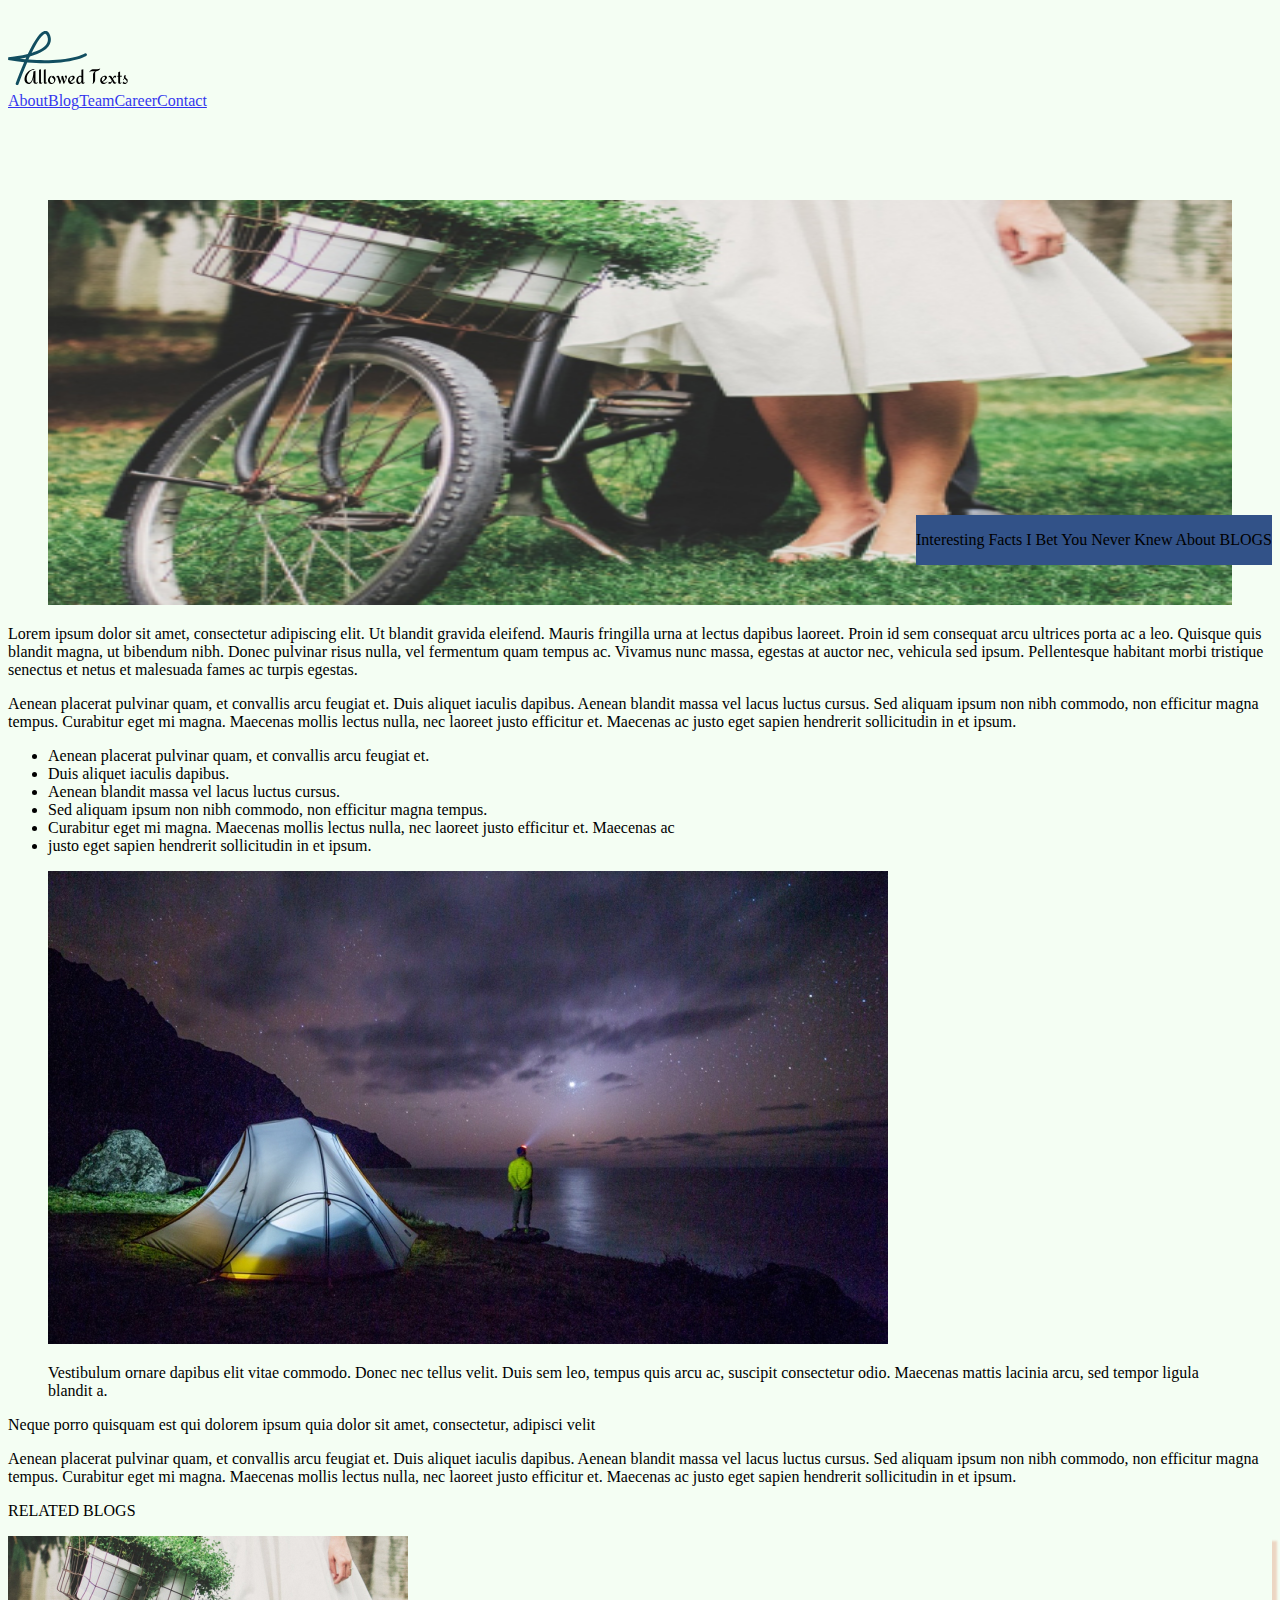
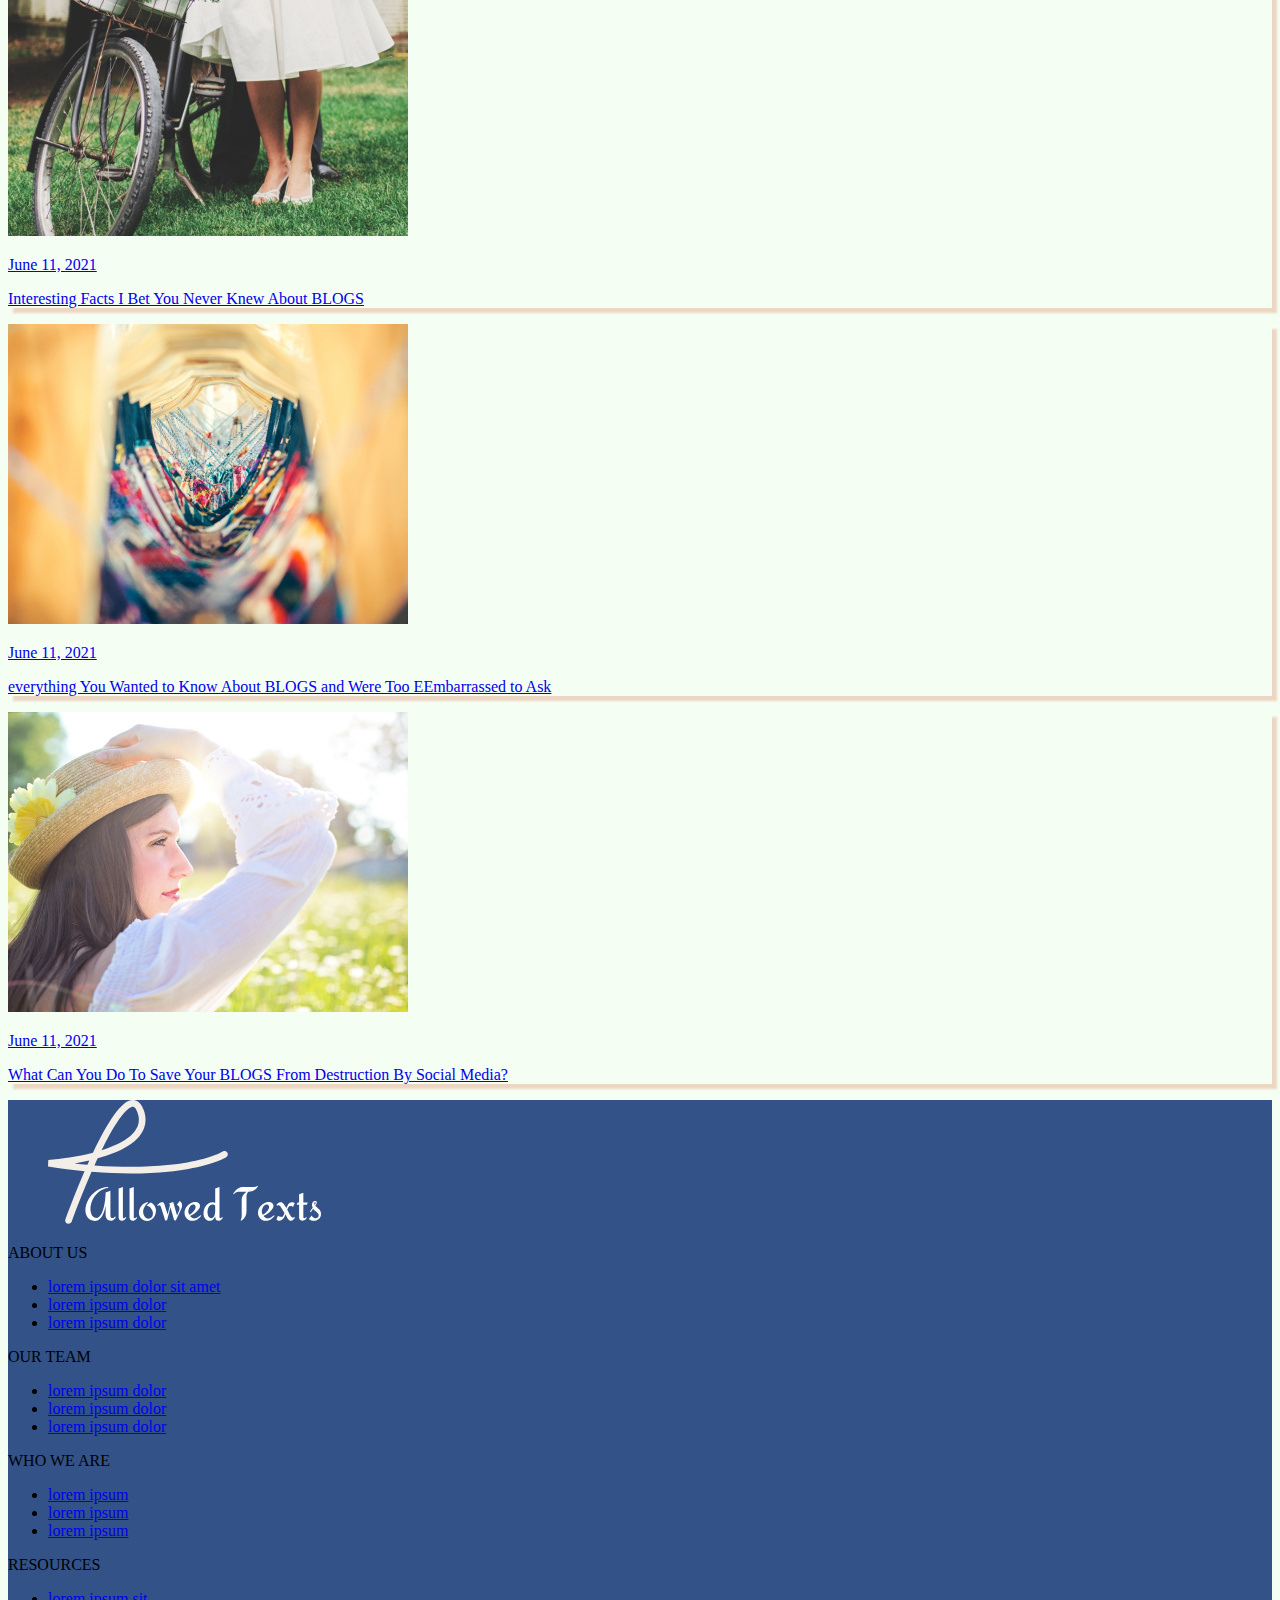
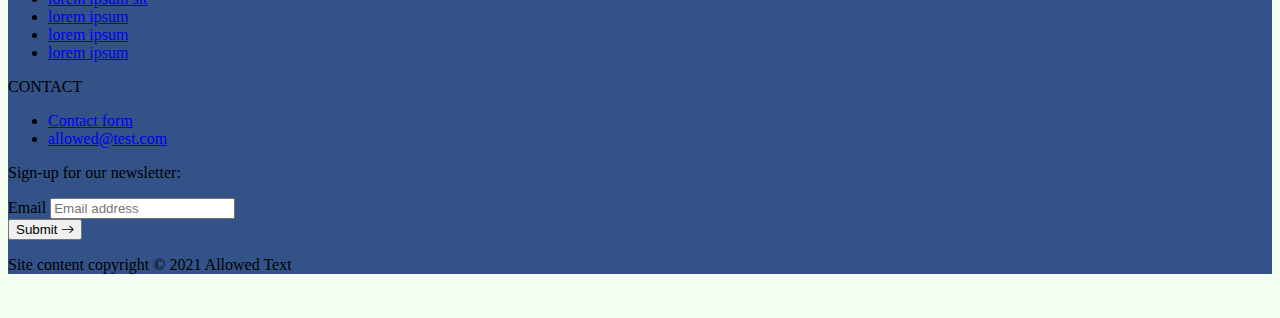
<file: single-blog.html>
<!DOCTYPE html>
<html lang="en">

<head>
    <meta charset="UTF-8">
    <meta http-equiv="X-UA-Compatible" content="IE=edge">
    <meta name="viewport" content="width=device-width, initial-scale=1.0">
    <title>Single blog</title>
    <link href="https://cdn.jsdelivr.net/npm/bootstrap@5.1.3/dist/css/bootstrap.min.css" rel="stylesheet"
        integrity="sha384-1BmE4kWBq78iYhFldvKuhfTAU6auU8tT94WrHftjDbrCEXSU1oBoqyl2QvZ6jIW3" crossorigin="anonymous">
    <link rel="stylesheet" href="https://cdn.jsdelivr.net/npm/bootstrap-icons@1.7.2/font/bootstrap-icons.css">
    <link rel="stylesheet" href="assets/css/style.css">
</head>

<body class="single-blog-body">
    <nav class="navbar navbar-expand navbar-light bg-white fixed-top">
        <div class="container align-items-center">
            <div class="logo">
                <a href="javascript:void(0)" class="text-dark fs-1 bar-list icon mt-3" onclick="menu()"><i
                        class="bi bi-list"></i></a>
                <a href="#" class="navbar-brand">
                    <img src="assets/image/logo 1.svg" alt="logo" width="120" height="60">
                </a>

            </div>
            <div>
                <a href="#" class="join-btn"><button type="button" class="btn btn-outline-dark">Join Us Now</button></a>
                <div class="navbar-nav nav-links" id="nav-links">
                    <a href="index.html" class="nav-link text-dark">About</a>
                    <a href="blog.html" class="nav-link text-dark">Blog</a>
                    <a href="#" class="nav-link text-dark">Team</a>
                    <a href="#" class="nav-link text-dark">Career</a>
                    <a href="contact.html" class="nav-link text-dark">Contact</a>
                </div>
            </div>

        </div>
    </nav>
    <div class="blog-head container pt-5 pb-5">
        <div class="row">
            <div class="col-lg-8 col-md-8">
                <figure>
                    <img src="assets/image/blog/image5.jpg" alt="" class="figure-img img-fluid">
                </figure>
            </div>
            <div class="col-lg-6 col-md-8 head-info p-lg-5 p-md-4">
                <p class="lead text-white">Interesting Facts I Bet You Never Knew About BLOGS</p>
            </div>
        </div>
    </div>
    <div class="single-blog-content bg-white row py-5">
        <div class="col-lg-6 offset-lg-3 col-md-10 offset-md-1">
            <p class="lead">
                Lorem ipsum dolor sit amet, consectetur adipiscing elit. Ut blandit gravida eleifend. Mauris fringilla
                urna at lectus dapibus laoreet. Proin id sem consequat arcu ultrices porta ac a leo. Quisque quis
                blandit magna, ut bibendum nibh. Donec pulvinar risus nulla, vel fermentum quam tempus ac. Vivamus nunc
                massa, egestas at auctor nec, vehicula sed ipsum. Pellentesque habitant morbi tristique senectus et
                netus et malesuada fames ac turpis egestas.
            </p>
            <p>
                Aenean placerat pulvinar quam, et convallis arcu feugiat et. Duis aliquet iaculis dapibus. Aenean
                blandit massa vel lacus luctus cursus. Sed aliquam ipsum non nibh commodo, non efficitur magna tempus.
                Curabitur eget mi magna. Maecenas mollis lectus nulla, nec laoreet justo efficitur et. Maecenas ac justo
                eget sapien hendrerit sollicitudin in et ipsum.
            </p>
            <ul>
                <li>Aenean placerat pulvinar quam, et convallis arcu feugiat et.</li>
                <li> Duis aliquet iaculis dapibus.</li>
                <li>Aenean blandit massa vel lacus luctus cursus.</li>
                <li>Sed aliquam ipsum non nibh commodo, non efficitur magna tempus.</li>
                <li>Curabitur eget mi magna. Maecenas mollis lectus nulla, nec laoreet justo efficitur et. Maecenas ac
                </li>
                <li>justo eget sapien hendrerit sollicitudin in et ipsum.</li>
            </ul>
            <figure class="bg-light">
                <img src="assets/image/blog/image0.jpg" class="figure-img w-100" alt="">
                <figcaption>
                    <p class="px-2">Vestibulum ornare dapibus elit vitae commodo. Donec nec tellus velit. Duis sem leo,
                        tempus quis arcu ac, suscipit consectetur odio. Maecenas mattis lacinia arcu, sed tempor ligula
                        blandit a.</p>
                </figcaption>
            </figure>
            <p class="fs-4">Neque porro quisquam est qui dolorem ipsum quia dolor sit amet, consectetur, adipisci velit
            </p>
            <p>Aenean placerat pulvinar quam, et convallis arcu feugiat et. Duis aliquet iaculis dapibus. Aenean blandit
                massa vel lacus luctus cursus. Sed aliquam ipsum non nibh commodo, non efficitur magna tempus. Curabitur
                eget mi magna. Maecenas mollis lectus nulla, nec laoreet justo efficitur et. Maecenas ac justo eget
                sapien hendrerit sollicitudin in et ipsum.</p>

        </div>
    </div>
    <div class="blog-note bg-white pt-5 pb-5">
        <div class="container">
            <p class="fw-bold">RELATED BLOGS</p>
            <div class="row g-4 cat-card py-5">
                <div class="col-lg-4 col-md-6">
                    <div class="cards p-0">
                        <a href="#" class="text-dark text-decoration-none">
                            <img class="card-img-top" src="assets/image/blog/image5.jpg" alt="">
                            <div class="card-body">
                                <p class="card-title fw-bold">
                                    June 11, 2021
                                </p>
                                <p class="card-text">
                                    Interesting Facts I Bet You Never Knew About BLOGS
                                </p>
                            </div>
                        </a>
                    </div>
                </div>
                <div class="col-lg-4 col-md-6">
                    <div class="cards p-0">
                        <a href="#" class="text-dark text-decoration-none">
                            <img class="card-img-top" src="assets/image/blog/image4.jpg" alt="">
                            <div class="card-body">
                                <p class="card-title fw-bold">
                                    June 11, 2021
                                </p>
                                <p class="card-text">
                                everything You Wanted to Know About BLOGS and Were Too EEmbarrassed to Ask
                                </p>
                            </div>
                        </a>
                    </div>
                </div>
                <div class="col-lg-4 col-md-6 last">
                    <div class="cards p-0">
                        <a href="#" class="text-dark text-decoration-none">
                            <img class="card-img-top" src="assets/image/blog/image3.jpg" alt="">
                            <div class="card-body">
                                <p class="card-title fw-bold">
                                    June 11, 2021
                                </p>
                                <p class="card-text">
                                    What Can You Do To Save Your BLOGS From Destruction By Social Media?
                                </p>
                            </div>
                        </a>
                    </div>
                </div>
            </div>
        </div>

    </div>
    <div class="footer pt-5 pb-5">
        <div class="container">
            <figure>
                <img src="assets/image/FM-logo-large.svg" alt="logo" class="img-fluid">
            </figure>
            <div class="links pt-5 pb-lg-5 pb-md-2">
                <div class="row">
                    <div class="col-lg-3 col-md-6 text-white">
                        <p class="fw-bold">
                            ABOUT US
                        </p>
                        <ul class="list-unstyled d-lg-block d-md-none">
                            <li><a href="#" class="text-white">lorem ipsum dolor sit amet</a></li>
                            <li><a href="#" class="text-white">lorem ipsum dolor</a></li>
                            <li><a href="#" class="text-white">lorem ipsum dolor</a></li>
                        </ul>
                    </div>
                    <div class="col-lg-3 col-md-6 text-white">
                        <p class="fw-bold">
                            OUR TEAM
                        </p>
                        <ul class="list-unstyled d-lg-block d-md-none">
                            <li><a href="#" class="text-white">lorem ipsum dolor</a></li>
                            <li><a href="#" class="text-white">lorem ipsum dolor</a></li>
                            <li><a href="#" class="text-white">lorem ipsum dolor</a></li>
                        </ul>
                    </div>
                    <div class="col-lg-3 col-md-6 text-white">
                        <p class="fw-bold">
                            WHO WE ARE
                        </p>
                        <ul class="list-unstyled d-lg-block d-md-none">
                            <li><a href="#" class="text-white">lorem ipsum</a></li>
                            <li><a href="#" class="text-white">lorem ipsum</a></li>
                            <li><a href="#" class="text-white">lorem ipsum</a></li>
                        </ul>
                    </div>
                    <div class="col-lg-3 col-md-6 text-white">
                        <p class="fw-bold">
                            RESOURCES
                        </p>
                        <ul class="list-unstyled d-lg-block d-md-none">
                            <li><a href="#" class="text-white">lorem ipsum sit</a></li>
                            <li><a href="#" class="text-white">lorem ipsum</a></li>
                            <li><a href="#" class="text-white">lorem ipsum</a></li>
                            <li><a href="#" class="text-white">lorem ipsum</a></li>
                        </ul>
                    </div>
                </div>
            </div>
            <div class="contact-form">
                <div class="row">
                    <div class="col-lg-3 text-white">
                        <p class="fw-bold">
                            CONTACT
                        </p>
                        <ul class="list-unstyled d-lg-block d-md-none">
                            <li><a href="#" class="text-white">Contact form</a></li>
                            <li><a href="#" class="text-white">allowed@test.com</a></li>
                        </ul>
                    </div>
                    <div class="col-lg-9 text-white pt-md-3">
                        <p class="fst-italic">
                            Sign-up for our newsletter:
                        </p>
                        <form class="row g-3">
                            <div class="col-lg-7 col-md-10">
                                <label for="inputImage" class="visually-hidden">Email</label>
                                <input type="email" class="form-control bg-transparent text-white" id="inputEmail"
                                    placeholder="Email address">
                            </div>
                            <div class="col-auto">
                                <button type="submit" class="btn btn-outline-light mb-3">Submit <i
                                        class="bi bi-arrow-right"></i></button>
                            </div>
                        </form>
                    </div>
                </div>
            </div>
            <p class="text-white pt-5">Site content copyright &copy; 2021 Allowed Text
            </p>
        </div>
    </div>

    <!-- bootstrap script -->
    <script src="https://cdn.jsdelivr.net/npm/bootstrap@5.1.3/dist/js/bootstrap.bundle.min.js"
        integrity="sha384-ka7Sk0Gln4gmtz2MlQnikT1wXgYsOg+OMhuP+IlRH9sENBO0LRn5q+8nbTov4+1p"
        crossorigin="anonymous"></script>

    <!-- Customs script -->
    <script src="assets/js/main.js"></script>
</body>

</html>
</file>
<file: assets/css/style.css>
@font-face {
  font-family: 'icomoon';
  src: url("../fonts/icomoon.eot?rjx55k");
  src: url("../fonts/icomoon.eot?rjx55k#iefix") format("embedded-opentype"), url("../fonts/icomoon.ttf?rjx55k") format("truetype"), url("../fonts/icomoon.woff?rjx55k") format("woff"), url("../fonts/icomoon.svg?rjx55k#icomoon") format("svg");
  font-weight: normal;
  font-style: normal;
  font-display: block;
}

[class^="icon-"], [class*=" icon-"] {
  /* use !important to prevent issues with browser extensions that change fonts */
  font-family: 'icomoon' !important;
  speak: never;
  font-style: normal;
  font-weight: normal;
  font-variant: normal;
  text-transform: none;
  line-height: 1;
  /* Better Font Rendering =========== */
  -webkit-font-smoothing: antialiased;
  -moz-osx-font-smoothing: grayscale;
}

.icon-facebook:before {
  content: "\e900";
  color: #325288;
}

.icon-github:before {
  content: "\e901";
  color: #325288;
}

.icon-linkedin:before {
  content: "\e902";
  color: #325288;
}

.icon-twitter:before {
  content: "\e903";
  color: #325288;
}

body {
  background-color: #F4EEE8;
  padding: 20px 0;
}

nav .bar-list {
  display: none;
}

nav .nav-links {
  display: -webkit-box;
  display: -ms-flexbox;
  display: flex;
}

nav .nav-links a {
  opacity: 0.8;
}

nav .nav-links a:hover {
  opacity: 1;
  -webkit-transition: all ease-in-out .3s;
  transition: all ease-in-out .3s;
}

nav .join-btn {
  display: none;
}

.head {
  margin-top: 10vh;
}

.head .info-box {
  display: none;
}

.remember {
  background-color: #F4FEF3;
}

.info {
  background-color: #F4FEF3;
}

.blog-body {
  background-color: #F4FEF3;
}

.blog-body .blog-head {
  background-color: #F4FEF3;
  margin-top: 10vh;
}

.blog-body .blog-head .blog-head-content {
  position: relative;
}

.blog-body .blog-head .blog-head-content .head-info {
  background-color: #325288;
  position: absolute;
  right: 0;
  top: 45vh;
  -webkit-box-shadow: 0 -5px 2px #000000;
          box-shadow: 0 -5px 2px #000000;
}

.blog-body .blog-note .category {
  display: -webkit-box;
  display: -ms-flexbox;
  display: flex;
}

.blog-body .blog-note .cat-card .cards {
  -webkit-box-shadow: 8px 8px 4px rgba(244, 238, 232, 0.8);
          box-shadow: 8px 8px 4px rgba(244, 238, 232, 0.8);
}

.blog-body .blog-note .cat-card .cards:hover {
  background-color: #F4EEE8;
  -webkit-box-shadow: 8px 8px 4px #f4eee8;
          box-shadow: 8px 8px 4px #f4eee8;
  -webkit-transition: all ease-in-out 3s;
  transition: all ease-in-out 3s;
}

.blog-body .blog-note nav ul li {
  padding: 0 1vw;
}

.blog-body .blog-note nav ul li:first-child {
  margin-right: 5vw;
}

.blog-body .blog-note nav ul li:last-child {
  margin-left: 5vw;
}

.blog-body .blog-note nav ul li:active a, .blog-body .blog-note nav ul li a.active {
  text-decoration: underline;
  color: black;
}

.blog-body .blog-note nav ul li a {
  color: rgba(0, 0, 0, 0.5);
  text-decoration: none;
}

.blog-body .blog-note nav ul li a i {
  background-color: #000000;
  color: #ffff;
  padding: .5rem;
  border-radius: 50%;
}

.blog-body .blog-note nav ul li a i:hover {
  background-color: rgba(0, 0, 0, 0.5);
  -webkit-transition: all ease-in-out .3s;
  transition: all ease-in-out .3s;
}

.blog-body .blog-note .cat-search {
  position: relative;
}

.blog-body .blog-note .cat-search .latest:hover {
  cursor: pointer;
}

.blog-body .blog-note .cat-search .dropdown {
  display: none;
  position: absolute;
  top: 8vh;
  right: 0;
  width: 300px;
}

.blog-body .blog-note .cat-search .dropdown .list-group {
  border: solid 1px #db7a57;
}

.blog-body .blog-note .cat-search .dropdown .list-group .list-group-item {
  border: solid 1px rgba(0, 0, 0, 0.2);
  background-color: #F4FEF3;
}

.blog-body .blogContact {
  background-color: #F4FEF3;
}

.single-blog-body {
  background-color: #F4FEF3;
}

.single-blog-body .blog-head {
  margin-top: 10vh;
  position: relative;
}

.single-blog-body .blog-head img {
  width: 100%;
  height: 45vh;
}

.single-blog-body .blog-head .head-info {
  background-color: #325288;
  position: absolute;
  right: 0;
  top: 35vh;
}

.single-blog-body .blog-note .cat-card .cards {
  -webkit-box-shadow: 5px 5px 2px rgba(219, 122, 87, 0.3);
          box-shadow: 5px 5px 2px rgba(219, 122, 87, 0.3);
}

.single-blog-body .blog-note .cat-card .cards:hover {
  -webkit-box-shadow: 5px 5px 2px rgba(219, 122, 87, 0.8);
          box-shadow: 5px 5px 2px rgba(219, 122, 87, 0.8);
  background-color: rgba(219, 122, 87, 0.2);
  -webkit-transition: all ease-in-out .3s;
  transition: all ease-in-out .3s;
}

.contact-body {
  background-color: #F4FEF3;
}

.contact-body .contact-content .contact-info {
  background-color: #325288;
  -webkit-box-shadow: 0 -5px 2px #000;
          box-shadow: 0 -5px 2px #000;
  position: relative;
  left: 5vw;
  bottom: 7vh;
  height: 30vh;
}

.footer {
  background-color: #325288;
}

@media screen and (max-width: 768px) {
  nav .navbar-brand img {
    position: relative;
    top: -10px;
  }
  nav .bar-list {
    display: inline-block;
    margin-right: 20px;
    position: relative;
    top: 5px;
  }
  nav .nav-links {
    position: absolute;
    left: 0;
    top: 80px;
    width: 100vw;
    background-color: white;
    padding: 0 4vw 1vh;
    display: none;
    -webkit-box-pack: justify;
        -ms-flex-pack: justify;
            justify-content: space-between;
  }
  nav .join-btn {
    display: inline-block;
    position: absolute;
    right: 5%;
    top: 35px;
  }
  .blog-head .blog-head-content .head-info {
    top: 30vh;
    margin-top: -55px;
  }
  .single-blog-body .blog-note .cat-card .cards .last {
    display: none;
  }
}

@media screen and (max-width: 576px) {
  nav .join-btn {
    display: none;
  }
  .head .image2, .head .contact-box, .head .image3 {
    display: none;
  }
  .head .info-box {
    display: block;
  }
  .about-us .image3 {
    padding-top: 30px;
  }
  .team .team-message {
    padding-bottom: 30px;
  }
  .blogs .blogs-content .content-info {
    -webkit-box-ordinal-group: 3;
        -ms-flex-order: 2;
            order: 2;
  }
  .blogs .blogs-content .content-img {
    -webkit-box-ordinal-group: 2;
        -ms-flex-order: 1;
            order: 1;
  }
  .blog-head .blog-head-content .head-info {
    position: relative;
    top: -1vh;
    left: 3vw;
    width: 94vw;
  }
  .blog-head .blog-head-content .head-info p {
    font-size: 1.1rem;
  }
  .blog-head .blog-head-content .contact-box {
    margin-top: 40px;
  }
  .blog-note .category {
    display: block;
  }
  .blog-note .cat-search {
    display: -webkit-box;
    display: -ms-flexbox;
    display: flex;
    -webkit-box-orient: vertical;
    -webkit-box-direction: normal;
        -ms-flex-flow: column nowrap;
            flex-flow: column nowrap;
    -webkit-box-pack: center;
        -ms-flex-pack: center;
            justify-content: center;
    -webkit-box-align: center;
        -ms-flex-align: center;
            align-items: center;
  }
  .blog-note .cat-search .dropdown {
    top: 20vh;
    width: 100%;
  }
  .blog-note form {
    margin: 2vh 0;
  }
  .blog-note .list-group {
    border: solid 1px #db7a57;
  }
  .blog-note .list-group .list-group-item {
    background-color: #F4FEF3;
  }
  .single-blog-body .blog-head img {
    width: 100%;
    height: 45vh;
  }
  .single-blog-body .blog-head .head-info {
    padding: 5px;
    left: 4vw;
    top: 50vh;
    width: 92vw;
  }
  .single-blog-body .single-blog-content {
    width: 100%;
    padding: 0 6vw;
  }
  .contact-body .contact-content .contact-info {
    left: 3vw;
    width: 94vw;
  }
  .footer ul {
    display: none;
  }
}
/*# sourceMappingURL=style.css.map */
</file>
